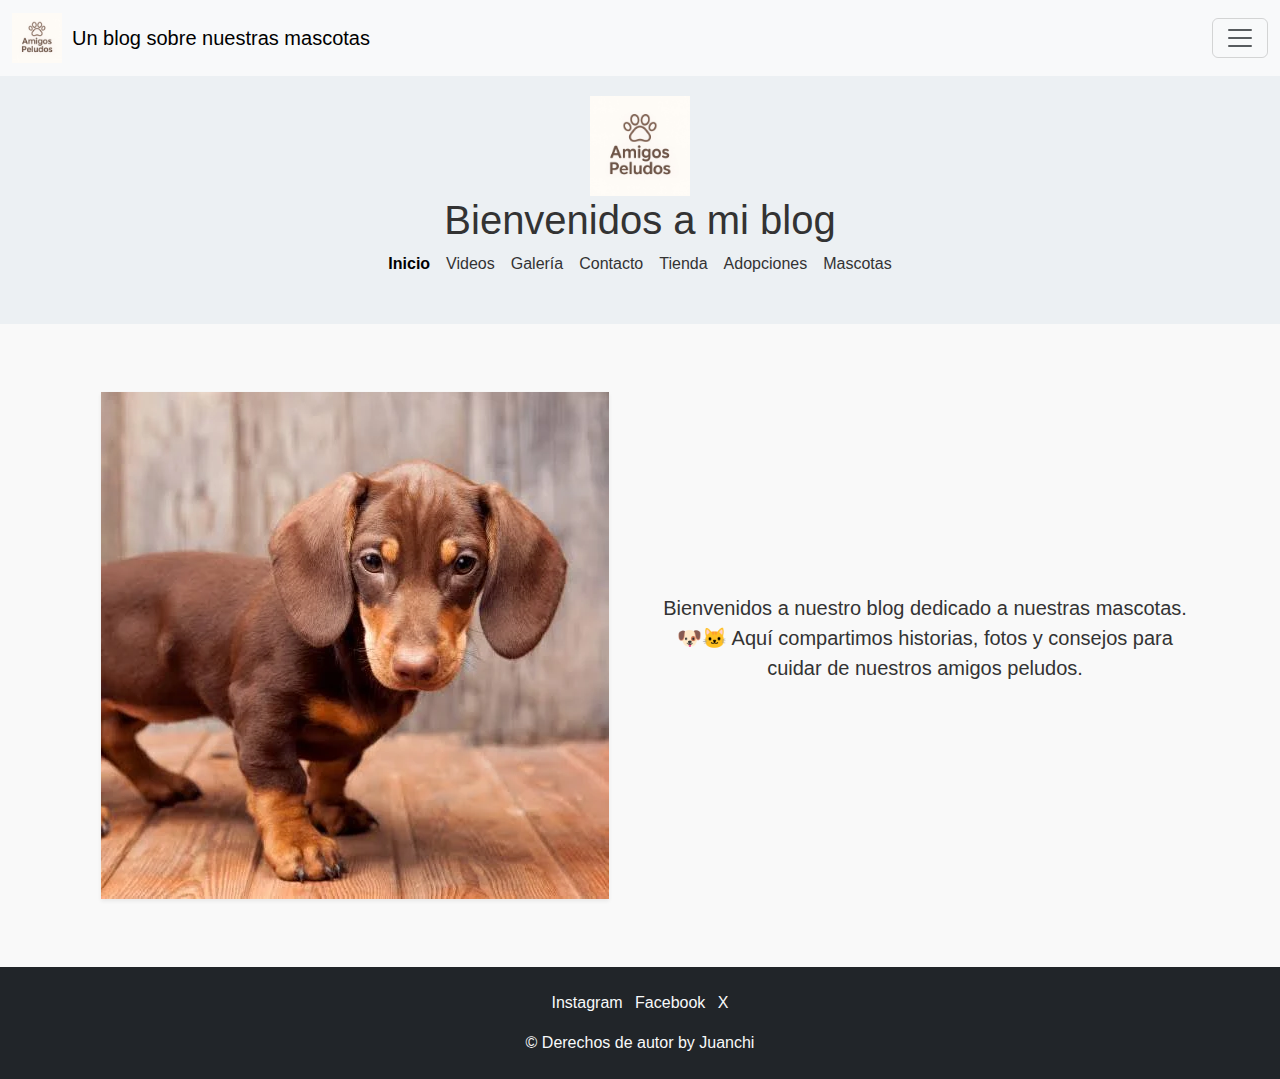
<file: index.html>
<!DOCTYPE html>
<html lang="es-ar">

<head>
    <meta charset="UTF-8">
    <meta name="viewport" content="width=device-width, initial-scale=1.0">
    <title>Inicio - Cursocoderhouse</title>
    <link href="https://cdn.jsdelivr.net/npm/bootstrap@5.3.3/dist/css/bootstrap.min.css" rel="stylesheet">
    <link rel="stylesheet" href="./styles/styles.css">

    
    <!-- SEO -->
<meta name="description"
    content="Blog de mascotas con historias, fotos y consejos para cuidar y disfrutar de tus amigos peludos.">
<meta name="author" content="Juan Cruz Arbonies">
<meta name="owner" content="Juanchi">

<!-- Open Graph -->
<meta property="og:title" content="Inicio - Cursocoderhouse">
<meta property="og:description"
    content="Blog de mascotas con historias, fotos y consejos para cuidar y disfrutar de tus amigos peludos.">
<meta property="og:image"
    content="https://raw.githubusercontent.com/juancruzarbonies/coderhouse-comision-85040/refs/heads/main/multimedia/logo.jpg">
<meta property="og:url" content="https://juancruzarbonies.github.io/coderhouse-comision-85040/">
<meta property="og:type" content="website">
<meta property="og:site_name" content="Cursocoderhouse">
<meta property="og:locale" content="es_ar">
</head>

<body>
    <nav class="navbar bg-body-tertiary fixed-top">
        <div class="container-fluid">
            <a class="navbar-brand d-flex align-items-center" href="index.html">
                <img src="multimedia/logo.jpg" alt="logo" style="width:50px; height:auto; margin-right:10px;">
                Un blog sobre nuestras mascotas
            </a>
            <button class="navbar-toggler" type="button" data-bs-toggle="offcanvas" data-bs-target="#offcanvasNavbar"
                aria-controls="offcanvasNavbar" aria-label="Toggle navigation">
                <span class="navbar-toggler-icon"></span>
            </button>
            <div class="offcanvas offcanvas-end" tabindex="-1" id="offcanvasNavbar"
                aria-labelledby="offcanvasNavbarLabel">
                <div class="offcanvas-header">
                    <h5 class="offcanvas-title" id="offcanvasNavbarLabel">Menú</h5>
                    <button type="button" class="btn-close" data-bs-dismiss="offcanvas" aria-label="Cerrar"></button>
                </div>
                <div class="offcanvas-body">
                    <ul class="navbar-nav justify-content-end flex-grow-1 pe-3">
                        <li class="nav-item"><a class="nav-link active" href="index.html">Inicio</a></li>
                        <li class="nav-item"><a class="nav-link" href="pages/videos.html">Vídeos</a></li>
                        <li class="nav-item dropdown">
                            <a class="nav-link dropdown-toggle" href="#" role="button" data-bs-toggle="dropdown"
                                aria-expanded="false">Galería</a>
                            <ul class="dropdown-menu">
                                <li><a class="dropdown-item" href="pages/mascotas.html">Mascotas</a></li>
                                <li><a class="dropdown-item" href="pages/tienda.html">Tienda</a></li>
                                <li>
                                    <hr class="dropdown-divider">
                                </li>
                                <li><a class="dropdown-item" href="pages/adopciones.html">Adopciones</a></li>
                            </ul>
                        </li>
                        <li class="nav-item"><a class="nav-link" href="pages/contacto.html">Contacto</a></li>
                    </ul>
                </div>
            </div>
        </div>
    </nav>

    <header class="text-center py-5 mt-5">
        <a href="index.html">
            <img src="multimedia/logo.jpg" alt="logo del blog de mascotas" class="logo">
        </a>
        <h1>Bienvenidos a mi blog</h1>
        <nav class="header-nav">
            <ul class="d-flex justify-content-center flex-wrap list-unstyled gap-3 mt-2">
                <li class="nav-item"><a class="nav-link active" href="./index.html">Inicio</a></li>
                <li class="nav-item"><a class="nav-link" href="./pages/videos.html">Videos</a></li>
                <li class="nav-item"><a class="nav-link" href="./pages/galeria.html">Galería</a></li>
                <li class="nav-item"><a class="nav-link" href="./pages/contacto.html">Contacto</a></li>
                <li class="nav-item"><a class="nav-link" href="./pages/tienda.html">Tienda</a></li>
                <li class="nav-item"><a class="nav-link" href="./pages/adopciones.html">Adopciones</a></li>
                <li class="nav-item"><a class="nav-link" href="./pages/mascotas.html">Mascotas</a></li>
            </ul>
        </nav>
    </header>

    <main class="container my-5">
        <div class="row align-items-center">

            <div class="col-12 col-md-6 mb-4 mb-md-0">
                <img src="./multimedia/salchi.webp" alt="Perrito salchi mini" class="img-fluid shadow-sm index-img">
            </div>

            <div class="col-12 col-md-6">
                <div class="text-box">
                    <p class="fs-5">
                        Bienvenidos a nuestro blog dedicado a nuestras mascotas. 🐶🐱
                        Aquí compartimos historias, fotos y consejos para cuidar de nuestros amigos peludos.
                    </p>
                </div>
            </div>

        </div>
    </main>

    <footer class="text-center py-4 bg-dark text-light">
        <ul class="list-inline mb-3">
            <li class="list-inline-item"><a href="https://www.instagram.com/" target="_blank"
                    class="text-light">Instagram</a></li>
            <li class="list-inline-item"><a href="https://www.facebook.com/" target="_blank"
                    class="text-light">Facebook</a></li>
            <li class="list-inline-item"><a href="https://www.x.com/" target="_blank" class="text-light">X</a></li>
        </ul>
        <p class="mb-0">© Derechos de autor by Juanchi</p>
    </footer>

    <script src="https://cdn.jsdelivr.net/npm/bootstrap@5.3.8/dist/js/bootstrap.bundle.min.js"></script>
</body>

</html>
</file>
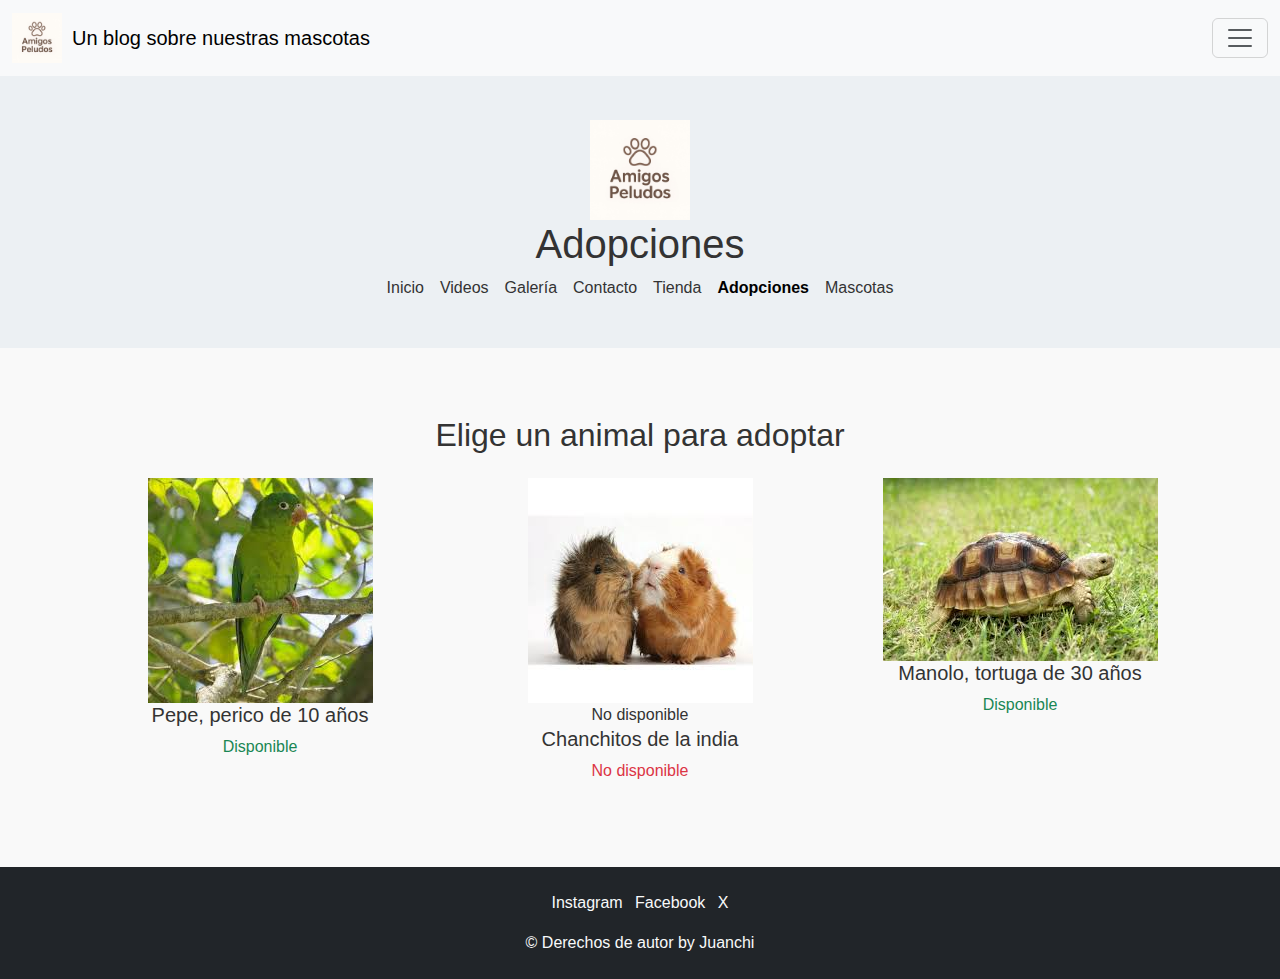
<file: pages/adopciones.html>
!DOCTYPE html>
<html lang="es-ar">

<head>
    <meta charset="UTF-8">
    <meta name="viewport" content="width=device-width, initial-scale=1.0">
    <title>Adopciones - Cursocoderhouse</title>
    <link href="https://cdn.jsdelivr.net/npm/bootstrap@5.3.3/dist/css/bootstrap.min.css" rel="stylesheet">
    <link rel="stylesheet" href="../styles/styles.css">

    <!-- SEO -->
    <meta name="description"
        content="Descubrí a nuestros adorables animales en adopción: Pepe el perico y Manolo la tortuga. Dales un hogar lleno de amor y cuidado. ¡Adoptá hoy!">
    <meta name="keywords"
        content="adopción de animales, perico en adopción, tortuga en adopción, Pepe el perico, Manolo la tortuga, animales para adoptar">
    <meta name="author" content="Juan Cruz Arbonies">
    <meta name="owner" content="Juanchi">

    <!-- Open Graph -->
    <meta property="og:title" content="Adopciones - Cursocoderhouse">
    <meta property="og:image"
        content="https://raw.githubusercontent.com/juancruzarbonies/coderhouse-comision-85040/refs/heads/main/multimedia/logo.jpg">
    <meta property="og:url"
        content="https://juancruzarbonies.github.io/coderhouse-comision-85040/pages/adopciones.html">
    <meta property="og:type" content="website">
    <meta property="og:description"
        content="Descubrí a nuestros adorables animales en adopción: Pepe el perico y Manolo la tortuga. Dales un hogar lleno de amor y cuidado. ¡Adoptá hoy!">
</head>

<body>
    <nav class="navbar bg-body-tertiary fixed-top">
        <div class="container-fluid">
            <a class="navbar-brand d-flex align-items-center" href="../index.html">
                <img src="../multimedia/logo.jpg" alt="logo del blog de mascotas"
                    style="width:50px; height:auto; margin-right:10px;">
                Un blog sobre nuestras mascotas
            </a>

            <button class="navbar-toggler" type="button" data-bs-toggle="offcanvas" data-bs-target="#offcanvasNavbar"
                aria-controls="offcanvasNavbar" aria-label="Toggle navigation">
                <span class="navbar-toggler-icon"></span>
            </button>

            <div class="offcanvas offcanvas-end" tabindex="-1" id="offcanvasNavbar">
                <div class="offcanvas-header">
                    <h5 class="offcanvas-title">Menú</h5>
                    <button type="button" class="btn-close" data-bs-dismiss="offcanvas" aria-label="Cerrar"></button>
                </div>

                <div class="offcanvas-body">
                    <ul class="navbar-nav justify-content-end flex-grow-1 pe-3">
                        <li class="nav-item"><a class="nav-link" href="../index.html">Inicio</a></li>
                        <li class="nav-item"><a class="nav-link" href="./videos.html">Vídeos</a></li>
                        <li class="nav-item"><a class="nav-link" href="./galeria.html">Galería</a></li>
                        <li class="nav-item"><a class="nav-link" href="./mascotas.html">Mascotas</a></li>
                        <li class="nav-item"><a class="nav-link" href="./contacto.html">Contacto</a></li>
                        <li class="nav-item"><a class="nav-link" href="./tienda.html">Tienda</a></li>
                        <li class="nav-item"><a class="nav-link active" href="./adopciones.html">Adopciones</a></li>
                    </ul>
                </div>
            </div>
        </div>
    </nav>

    <header class="text-center py-5 mt-5">
        <a href="../index.html">
            <img src="../multimedia/logo.jpg" alt="logo del blog de mascotas" style="width:100px; height:auto;">
        </a>
        <h1>Adopciones</h1>
        <nav class="header-nav">
            <nav>
                <ul class="d-flex justify-content-center flex-wrap list-unstyled gap-3 mt-2">
                    <li class="nav-item"><a class="nav-link" href="../index.html">Inicio</a></li>
                    <li class="nav-item"><a class="nav-link" href="./videos.html">Videos</a></li>
                    <li class="nav-item"><a class="nav-link" href="./galeria.html">Galería</a></li>
                    <li class="nav-item"><a class="nav-link" href="./contacto.html">Contacto</a></li>
                    <li class="nav-item"><a class="nav-link" href="./tienda.html">Tienda</a></li>
                    <li class="nav-item"><a class="nav-link active" href="./adopciones.html">Adopciones</a></li>
                    <li class="nav-item"><a class="nav-link" href="./mascotas.html">Mascotas</a></li>
                </ul>
            </nav>
    </header>

    <main class="container my-5 adopciones-page">
        <h2 class="text-center mb-4">Elige un animal para adoptar</h2>

        <div class="row">

            <div class="col-12 col-md-4">
                <input type="radio" id="perico1" name="animal" hidden>
                <label for="perico1" class="animal-card">
                    <img src="../multimedia/perico.jpg" alt="perico">
                    <h5>Pepe, perico de 10 años</h5>
                    <p class="text-success">Disponible</p>
                </label>
            </div>

            <div class="col-12 col-md-4">
                <input type="radio" id="chanchito1" name="animal" hidden disabled>
                <label for="chanchito1" class="animal-card no-disponible">
                    <img src="../multimedia/chanchitos.jpg" alt="chanchitos">
                    <div class="overlay">
                        <span>No disponible</span>
                    </div>
                    <h5>Chanchitos de la india</h5>
                    <p class="text-danger">No disponible</p>
                </label>
            </div>

            <div class="col-12 col-md-4">
                <input type="radio" id="tortuga1" name="animal" hidden>
                <label for="tortuga1" class="animal-card">
                    <img src="../multimedia/tortuga.jpg" alt="tortuga">
                    <h5>Manolo, tortuga de 30 años</h5>
                    <p class="text-success">Disponible</p>
                </label>
            </div>

        </div>
    </main>

    <footer class="text-center py-4 bg-dark text-light">
        <ul class="list-inline mb-3">
            <li class="list-inline-item"><a href="https://www.instagram.com/" target="_blank"
                    class="text-light">Instagram</a></li>
            <li class="list-inline-item"><a href="https://www.facebook.com/" target="_blank"
                    class="text-light">Facebook</a></li>
            <li class="list-inline-item"><a href="https://www.x.com/" target="_blank" class="text-light">X</a></li>
        </ul>
        <p class="mb-0">© Derechos de autor by Juanchi</p>
    </footer>

    <script src="https://cdn.jsdelivr.net/npm/bootstrap@5.3.8/dist/js/bootstrap.bundle.min.js"></script>
</body>

</html>
</file>
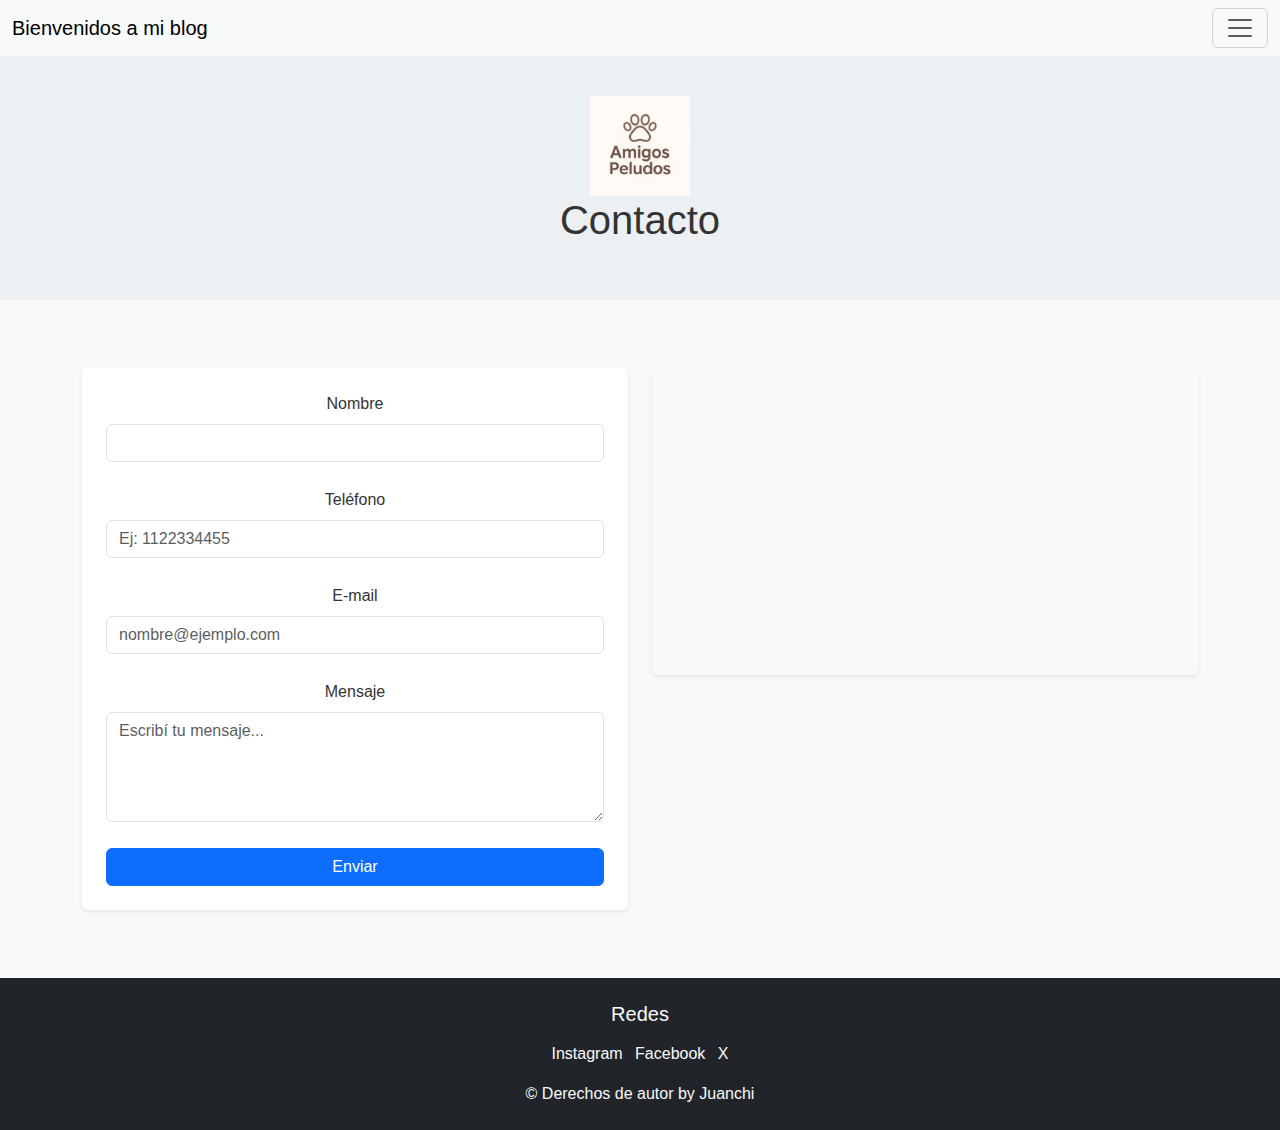
<file: pages/contacto.html>
<!DOCTYPE html>
<html lang="es-ar">

<head>
  <meta charset="UTF-8">
  <meta name="viewport" content="width=device-width, initial-scale=1.0">
  <title>Contacto - Cursocoderhouse</title>
  <link href="https://cdn.jsdelivr.net/npm/bootstrap@5.3.3/dist/css/bootstrap.min.css" rel="stylesheet">
  <link rel="stylesheet" href="../styles/styles.css">
</head>

<body>
  <nav class="navbar bg-body-tertiary fixed-top">
    <div class="container-fluid">
      <a class="navbar-brand" href="../index.html">Bienvenidos a mi blog</a>
      <button class="navbar-toggler" type="button" data-bs-toggle="offcanvas" data-bs-target="#offcanvasNavbar"
        aria-controls="offcanvasNavbar" aria-label="toggle navigation">
        <span class="navbar-toggler-icon"></span>
      </button>

      <div class="offcanvas offcanvas-end" tabindex="-1" id="offcanvasNavbar" aria-labelledby="offcanvasNavbarLabel">
        <div class="offcanvas-header">
          <h5 class="offcanvas-title" id="offcanvasNavbarLabel">Menú</h5>
          <button type="button" class="btn-close" data-bs-dismiss="offcanvas" aria-label="Close"></button>
        </div>

        <div class="offcanvas-body">
          <ul class="navbar-nav justify-content-end flex-grow-1 pe-3">
            <li class="nav-item"><a class="nav-link" href="../index.html">Inicio</a></li>
            <li class="nav-item"><a class="nav-link" href="./videos.html">Vídeos</a></li>
            <li class="nav-item dropdown">
              <a class="nav-link dropdown-toggle" href="#" role="button" data-bs-toggle="dropdown"
                aria-expanded="false">Galería</a>
              <ul class="dropdown-menu">
                <li><a class="dropdown-item" href="./mascotas.html">Mascotas</a></li>
                <li><a class="dropdown-item" href="./tienda.html">Tienda</a></li>
                <li>
                  <hr class="dropdown-divider">
                </li>
                <li><a class="dropdown-item" href="./adopciones.html">Adopciones</a></li>
              </ul>
            </li>
            <li class="nav-item"><a class="nav-link active" href="./contacto.html">Contacto</a></li>
          </ul>

          <form class="d-flex mt-3" role="search">
            <input class="form-control me-2" type="search" placeholder="buscar..." aria-label="buscar" />
            <button class="btn btn-outline-success" type="submit">Buscar</button>
          </form>
        </div>
      </div>
    </div>
  </nav>
  <header class="text-center py-5 mt-5">
    <a href="../index.html">
      <img src="../multimedia/logo.jpg" alt="logo del blog" style="width:100px; height:auto;">
    </a>
    <h1>Contacto</h1>
  </header>
  <main class="container my-5">
    <div class="row g-4">
      <div class="col-12 col-md-6">
        <div class="p-4 bg-white rounded shadow-sm">
          <form>
            <div class="mb-3">
              <label for="nombre" class="form-label">Nombre</label>
              <input type="text" id="nombre" class="form-control" required>
            </div>
            <div class="mb-3">
              <label for="telefono" class="form-label">Teléfono</label>
              <input type="tel" id="telefono" class="form-control" pattern="[0-9]{8,}" placeholder="Ej: 1122334455"
                required>
            </div>
            <div class="mb-3">
              <label for="email" class="form-label">E-mail</label>
              <input type="email" id="email" class="form-control" placeholder="nombre@ejemplo.com" required>
            </div>
            <div class="mb-3">
              <label for="mensaje" class="form-label">Mensaje</label>
              <textarea id="mensaje" class="form-control" rows="4" placeholder="Escribí tu mensaje..."
                required></textarea>
            </div>
            <button type="submit" class="btn btn-primary w-100">Enviar</button>
          </form>
        </div>
      </div>
      <div class="col-12 col-md-6">
        <div class="ratio ratio-16x9 shadow-sm rounded">
          <iframe
            src="https://www.google.com/maps/embed?pb=!1m18!1m12!1m3!1d3283.9032485892976!2d-58.64471552423012!3d-34.6066079729532!2m3!1f0!2f0!3f0!3m2!1i1024!2i768!4f13.1!3m3!1m2!1s0x95bcb92c70261abd%3A0x1b508cf900f687f3!2sPoeta%20Risso%20995%2C%20B1688%20Hurlingham%2C%20Provincia%20de%20Buenos%20Aires!5e0!3m2!1sen!2sar!4v1762018596878!5m2!1sen!2sar"
            width="600" height="450" style="border:0;" allowfullscreen="" loading="lazy"
            referrerpolicy="no-referrer-when-downgrade"></iframe>
        </div>
      </div>

    </div>
  </main>
  <footer class="text-center py-4 bg-dark text-light">
    <h2 class="h5 mb-3">Redes</h2>
    <ul class="list-inline mb-3">
      <li class="list-inline-item"><a href="https://www.instagram.com/" target="_blank" class="text-light">Instagram</a>
      </li>
      <li class="list-inline-item"><a href="https://www.facebook.com/" target="_blank" class="text-light">Facebook</a>
      </li>
      <li class="list-inline-item"><a href="https://www.x.com/" target="_blank" class="text-light">X</a></li>
    </ul>
    <p class="mb-0">© Derechos de autor by Juanchi</p>
  </footer>

  <script src="https://cdn.jsdelivr.net/npm/bootstrap@5.3.8/dist/js/bootstrap.bundle.min.js"
    integrity="sha384-FKyoEForCGlyvwx9Hj09JcYn3nv7wiPVlz7YYwJrWVcXK/BmnVDxM+D2scQbITxI"
    crossorigin="anonymous"></script>
</body>

</html>
</file>
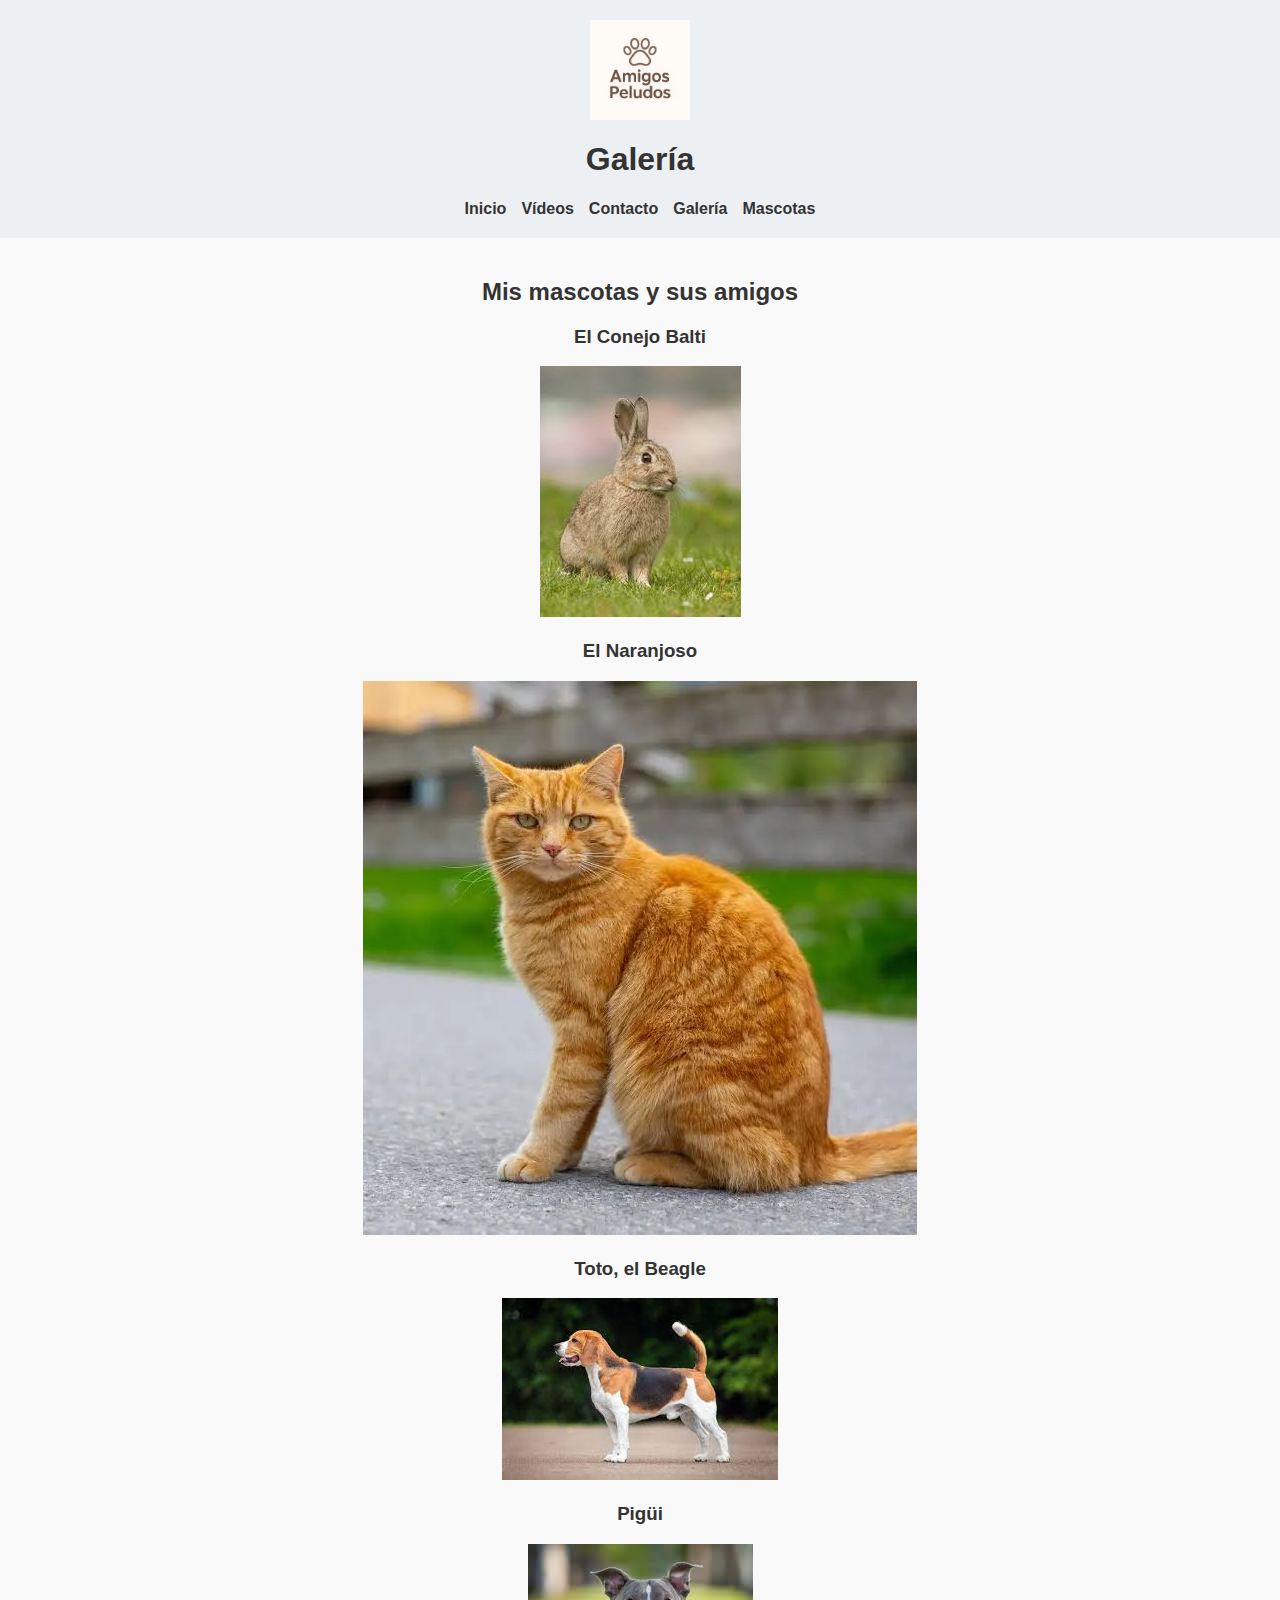
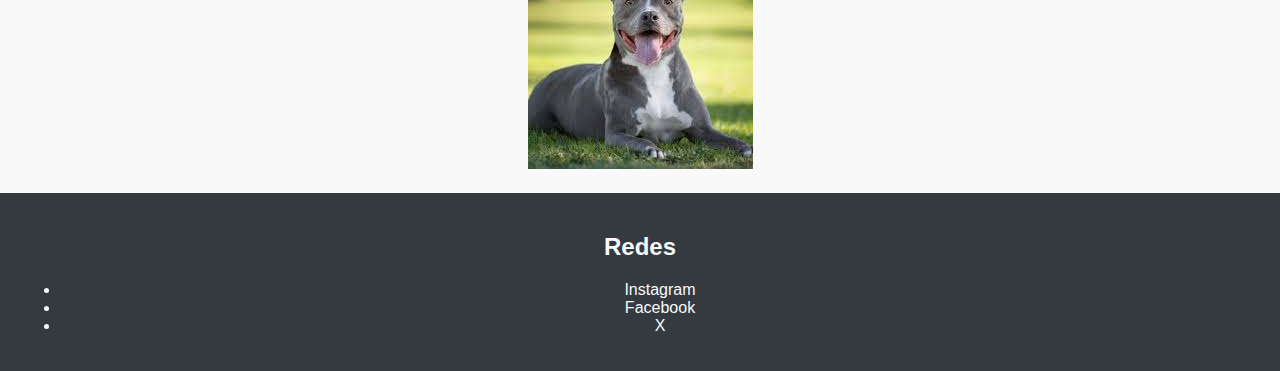
<file: pages/galeria.html>
<!DOCTYPE html>
<html lang="es-ar">

<head>
  <meta charset="UTF-8">
  <meta name="viewport" content="width=device-width, initial-scale=1.0">
  <link rel="stylesheet" href="../styles/styles.css">
  <title>cursocoderhouse - galeria</title>
</head>

<body>
  <header>
    <a href="../index.html">
      <img src="../multimedia/logo.jpg" alt="logo del blog">
    </a>
    <h1>Galería</h1>
    <nav>
      <ul>
        <li><a href="../index.html">Inicio</a></li>
        <li><a href="./Videos.html">Vídeos</a></li>
        <li><a href="./contacto.html">Contacto</a></li>
        <li><a href="./galeria.html">Galería</a></li>
        <li><a href="./Mascotas.html">Mascotas</a></li>
      </ul>
    </nav>
  </header>

  <main>
    <h2>Mis mascotas y sus amigos</h2>

    <div class="galeria-grid">
      <section>
        <h3>El Conejo Balti</h3>
        <img src="../multimedia/conejito.jpg" alt="el conejo balti">
      </section>

      <section>
        <h3>El Naranjoso</h3>
        <img src="../multimedia/images.webp" alt="el naranjoso">
      </section>

      <section>
        <h3>Toto, el Beagle</h3>
        <img src="../multimedia/toto.jpg" alt="toto, el Beagle">
      </section>

      <section>
        <h3>Pigüi</h3>
        <img src="../multimedia/pigui.jpg" alt="pigüi el pitbull">
      </section>
    </div>
  </main>

  <footer>
    <h2>Redes</h2>
    <ul>
      <li><a href="https://www.instagram.com/" target="_blank">Instagram</a></li>
      <li><a href="https://www.facebook.com/" target="_blank">Facebook</a></li>
      <li><a href="https://www.X.com/" target="_blank">X</a></li>
    </ul>
  </footer>
</body>

</html>
</file>
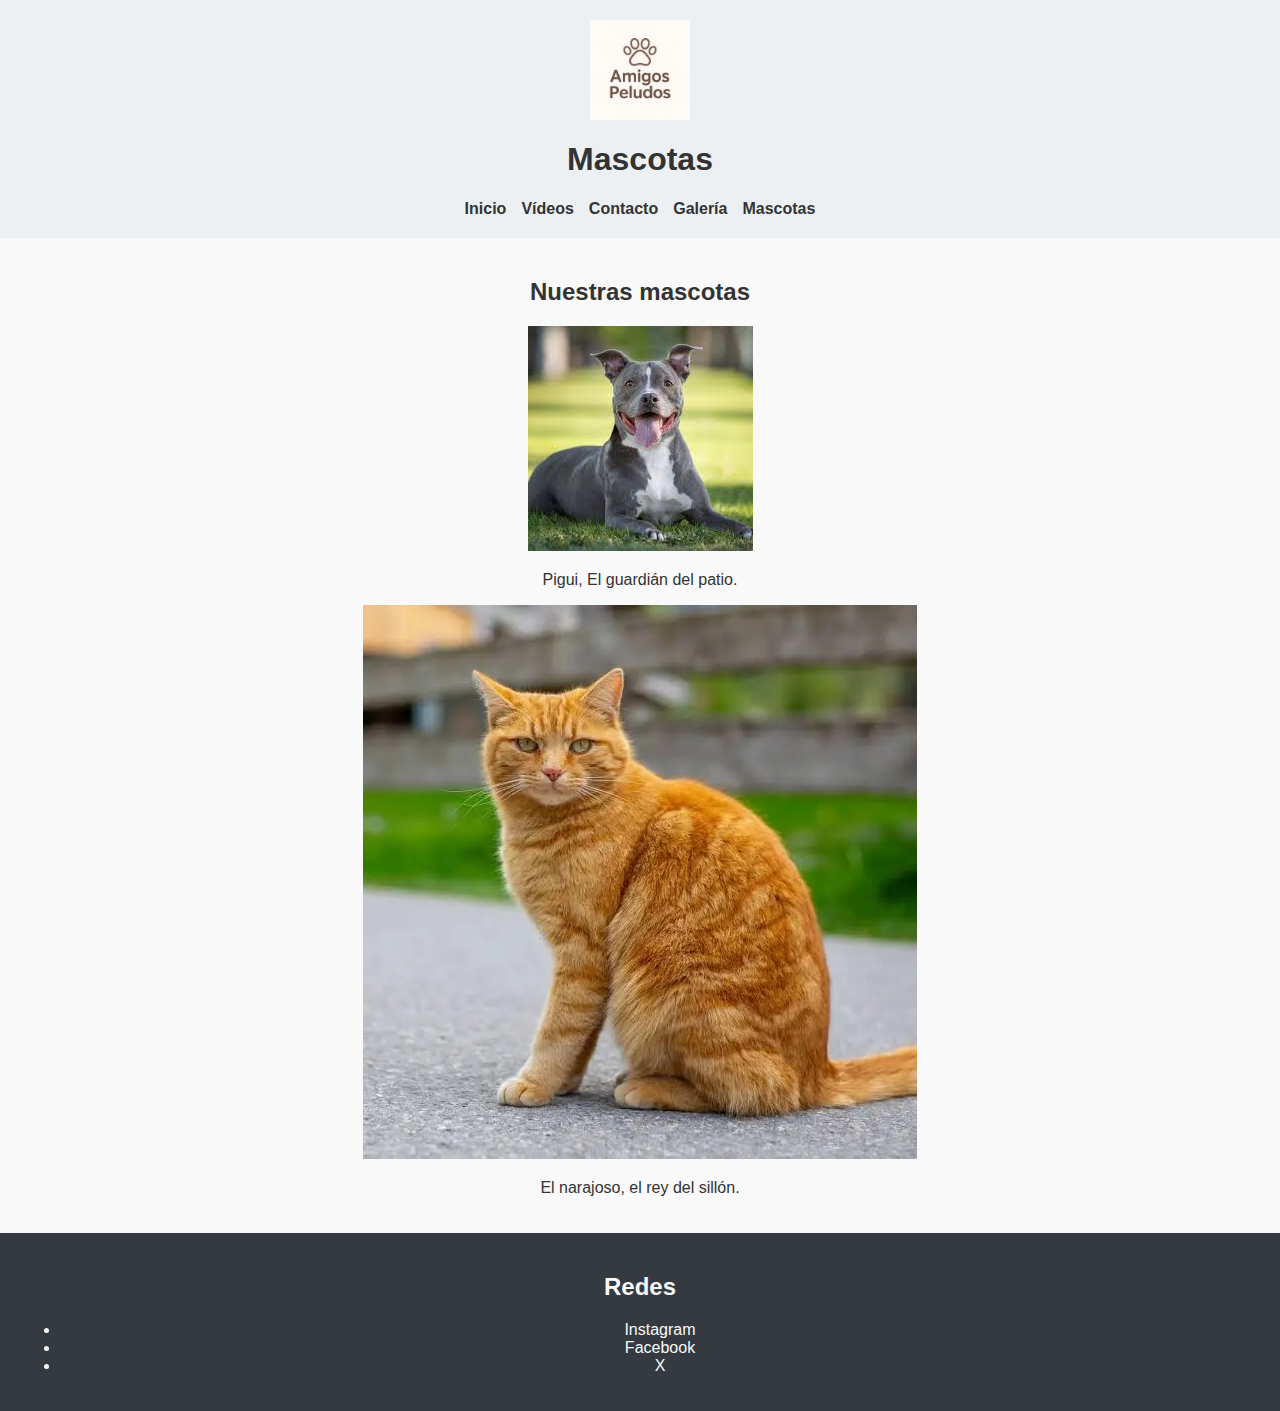
<file: pages/Mascotas.html>
<!DOCTYPE html>
<html lang="es-ar">

<head>
  <meta charset="UTF-8">
  <meta name="viewport" content="width=device-width, initial-scale=1.0">
  <link rel="stylesheet" href="../styles/styles.css">
  <title>cursocoderhouse - Mascotas</title>
</head>

<body>
  <header>
    <a href="../index.html">
      <img src="../multimedia/logo.jpg" alt="logo del blog">
    </a>
    <h1>Mascotas</h1>
    <nav>
      <ul>
        <li><a href="../index.html">Inicio</a></li>
        <li><a href="./Videos.html">Vídeos</a></li>
        <li><a href="./contacto.html">Contacto</a></li>
        <li><a href="./galeria.html">Galería</a></li>
        <li><a href="./mascotas.html">Mascotas</a></li>
      </ul>
    </nav>
  </header>

  <main>
    <h2>Nuestras mascotas</h2>
    <section class="mascotas-grid">
      <div class="mascota">
        <img src="../multimedia/pigui.jpg" alt="pitbull">
        <p>Pigui, El guardián del patio.</p>
      </div>
      <div class="mascota">
        <img src="../multimedia/images.webp" alt="Gato curioso">
        <p>El narajoso, el rey del sillón.</p>
      </div>
      <!-- Más fichas en el futuro -->
    </section>
  </main>
  <footer>
    <h2>Redes</h2>
    <ul>
      <li><a href="https://www.instagram.com/" target="_blank">Instagram</a></li>
      <li><a href="https://www.facebook.com/" target="_blank">Facebook</a></li>
      <li><a href="https://www.x.com/" target="_blank">X</a></li>
    </ul>
  </footer>
</body>

</html>
</file>
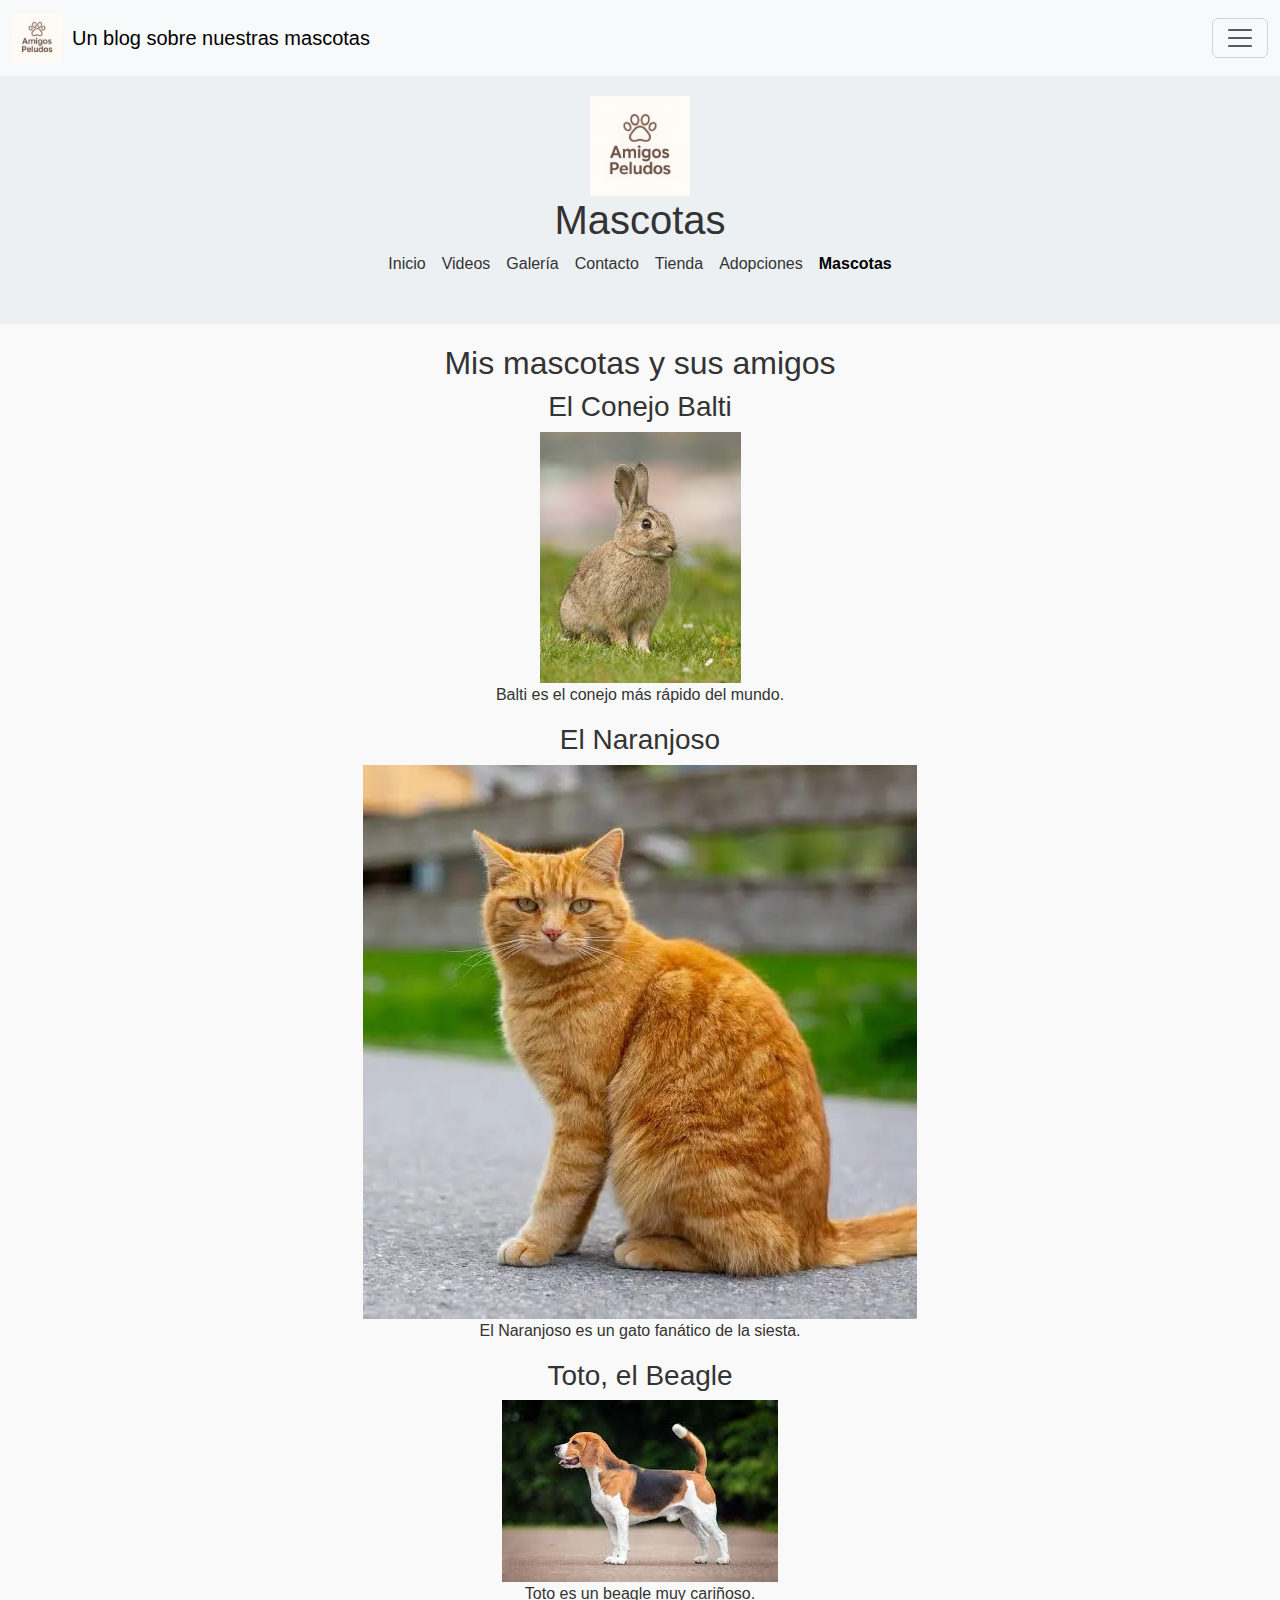
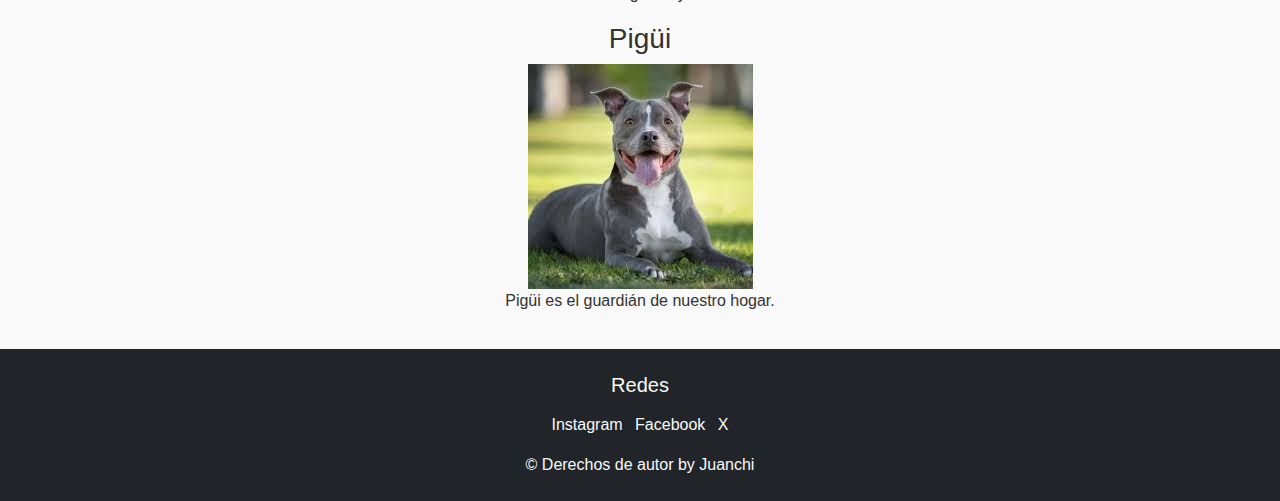
<file: pages/mascotas.html>
<!DOCTYPE html>
<html lang="es-ar">

<head>
  <meta charset="UTF-8">
  <meta name="viewport" content="width=device-width, initial-scale=1.0">
  <title>Mascotas - Cursocoderhouse</title>
  <link href="https://cdn.jsdelivr.net/npm/bootstrap@5.3.3/dist/css/bootstrap.min.css" rel="stylesheet">
  <link rel="stylesheet" href="../styles/styles.css">

  <!-- SEO -->
  <meta name="description"
    content="Descubrí a nuestras adorables mascotas: Balti el conejo, Pigui el perro y Naranjoso el gato. Conocé sus historias y travesuras en nuestro blog.">
  <meta name="keywords" content="mascotas, conejo, perro, gato, Balti, Pigui, Naranjoso, historias de mascotas">
  <meta name="author" content="Juan Cruz Arbonies">
  <meta name="owner" content="Juanchi">

  <!-- Open Graph -->
  <meta property="og:title" content="Mascotas - Cursocoderhouse">
  <meta property="og:image"
    content="https://raw.githubusercontent.com/juancruzarbonies/coderhouse-comision-85040/refs/heads/main/multimedia/logo.jpg">
  <meta property="og:url" content="https://juancruzarbonies.github.io/coderhouse-comision-85040/pages/mascotas.html">
  <meta property="og:type" content="website">
  <meta property="og:description"
    content="Descubrí a nuestras adorables mascotas: Balti el conejo, Pigui el perro y Naranjoso el gato. Conocé sus historias y travesuras en nuestro blog.">
</head>

<body>
  <nav class="navbar bg-body-tertiary fixed-top">
    <div class="container-fluid">
      <a class="navbar-brand d-flex align-items-center" href="../index.html">
        <img src="../multimedia/logo.jpg" alt="logo del blog de mascotas"
          style="width:50px; height:auto; margin-right:10px;">
        Un blog sobre nuestras mascotas
      </a>
      <button class="navbar-toggler" type="button" data-bs-toggle="offcanvas" data-bs-target="#offcanvasNavbar"
        aria-controls="offcanvasNavbar" aria-label="Toggle navigation">
        <span class="navbar-toggler-icon"></span>
      </button>

      <div class="offcanvas offcanvas-end" tabindex="-1" id="offcanvasNavbar" aria-labelledby="offcanvasNavbarLabel">
        <div class="offcanvas-header">
          <h5 class="offcanvas-title" id="offcanvasNavbarLabel">Menú</h5>
          <button type="button" class="btn-close" data-bs-dismiss="offcanvas" aria-label="Cerrar"></button>
        </div>
        <div class="offcanvas-body">
          <ul class="navbar-nav justify-content-end flex-grow-1 pe-3">
            <li class="nav-item"><a class="nav-link" href="../index.html">Inicio</a></li>
            <li class="nav-item"><a class="nav-link" href="./videos.html">Videos</a></li>
            <li class="nav-item"><a class="nav-link" href="./galeria.html">Galería</a></li>
            <li class="nav-item"><a class="nav-link active" href="./mascotas.html">Mascotas</a></li>
            <li class="nav-item"><a class="nav-link" href="./contacto.html">Contacto</a></li>
            <li class="nav-item"><a class="nav-link" href="./tienda.html">Tienda</a></li>
            <li class="nav-item"><a class="nav-link" href="./adopciones.html">Adopciones</a></li>
          </ul>
        </div>
      </div>
    </div>
  </nav>

  <header class="text-center py-5 mt-5">
    <a href="../index.html">
      <img src="../multimedia/logo.jpg" alt="logo del blog de mascota" style="width:100px; height:auto;">
    </a>
    <h1>Mascotas</h1>
    <nav class="header-nav">
      <nav>
        <ul class="d-flex justify-content-center flex-wrap list-unstyled gap-3 mt-2">
          <li class="nav-item"><a class="nav-link" href="../index.html">Inicio</a></li>
          <li class="nav-item"><a class="nav-link" href="./videos.html">Videos</a></li>
          <li class="nav-item"><a class="nav-link" href="./galeria.html">Galería</a></li>
          <li class="nav-item"><a class="nav-link" href="./contacto.html">Contacto</a></li>
          <li class="nav-item"><a class="nav-link" href="./tienda.html">Tienda</a></li>
          <li class="nav-item"><a class="nav-link" href="./adopciones.html">Adopciones</a></li>
          <li class="nav-item"><a class="nav-link active" href="./mascotas.html">Mascotas</a></li>
        </ul>
      </nav>
  </header>

  </header>

  <main class="galeria-page">
    <h2>Mis mascotas y sus amigos</h2>

    <div class="galeria-grid">

      <section class="galeria-item">
        <h3>El Conejo Balti</h3>
        <img src="../multimedia/conejito.jpg" alt="Balti">
        <p>Balti es el conejo más rápido del mundo.</p>
      </section>

      <section class="galeria-item">
        <h3>El Naranjoso</h3>
        <img src="../multimedia/images.webp" alt="El Naranjoso">
        <p>El Naranjoso es un gato fanático de la siesta.</p>
      </section>

      <section class="galeria-item">
        <h3>Toto, el Beagle</h3>
        <img src="../multimedia/toto.jpg" alt="Toto el Beagle">
        <p>Toto es un beagle muy cariñoso.</p>
      </section>

      <section class="galeria-item">
        <h3>Pigüi</h3>
        <img src="../multimedia/pigui.jpg" alt="Pigüi el guardían del hogar">
        <p>Pigüi es el guardián de nuestro hogar.</p>
      </section>

    </div>
  </main>
  <footer class="text-center py-4 bg-dark text-light">
    <h2 class="h5 mb-3">Redes</h2>
    <ul class="list-inline mb-3">
      <li class="list-inline-item"><a href="https://www.instagram.com/" target="_blank" class="text-light">Instagram</a>
      </li>
      <li class="list-inline-item"><a href="https://www.facebook.com/" target="_blank" class="text-light">Facebook</a>
      </li>
      <li class="list-inline-item"><a href="https://www.x.com/" target="_blank" class="text-light">X</a></li>
    </ul>
    <p class="mb-0">© Derechos de autor by Juanchi</p>
  </footer>

  <script src="https://cdn.jsdelivr.net/npm/bootstrap@5.3.8/dist/js/bootstrap.bundle.min.js"></script>
</body>

</html>
</file>
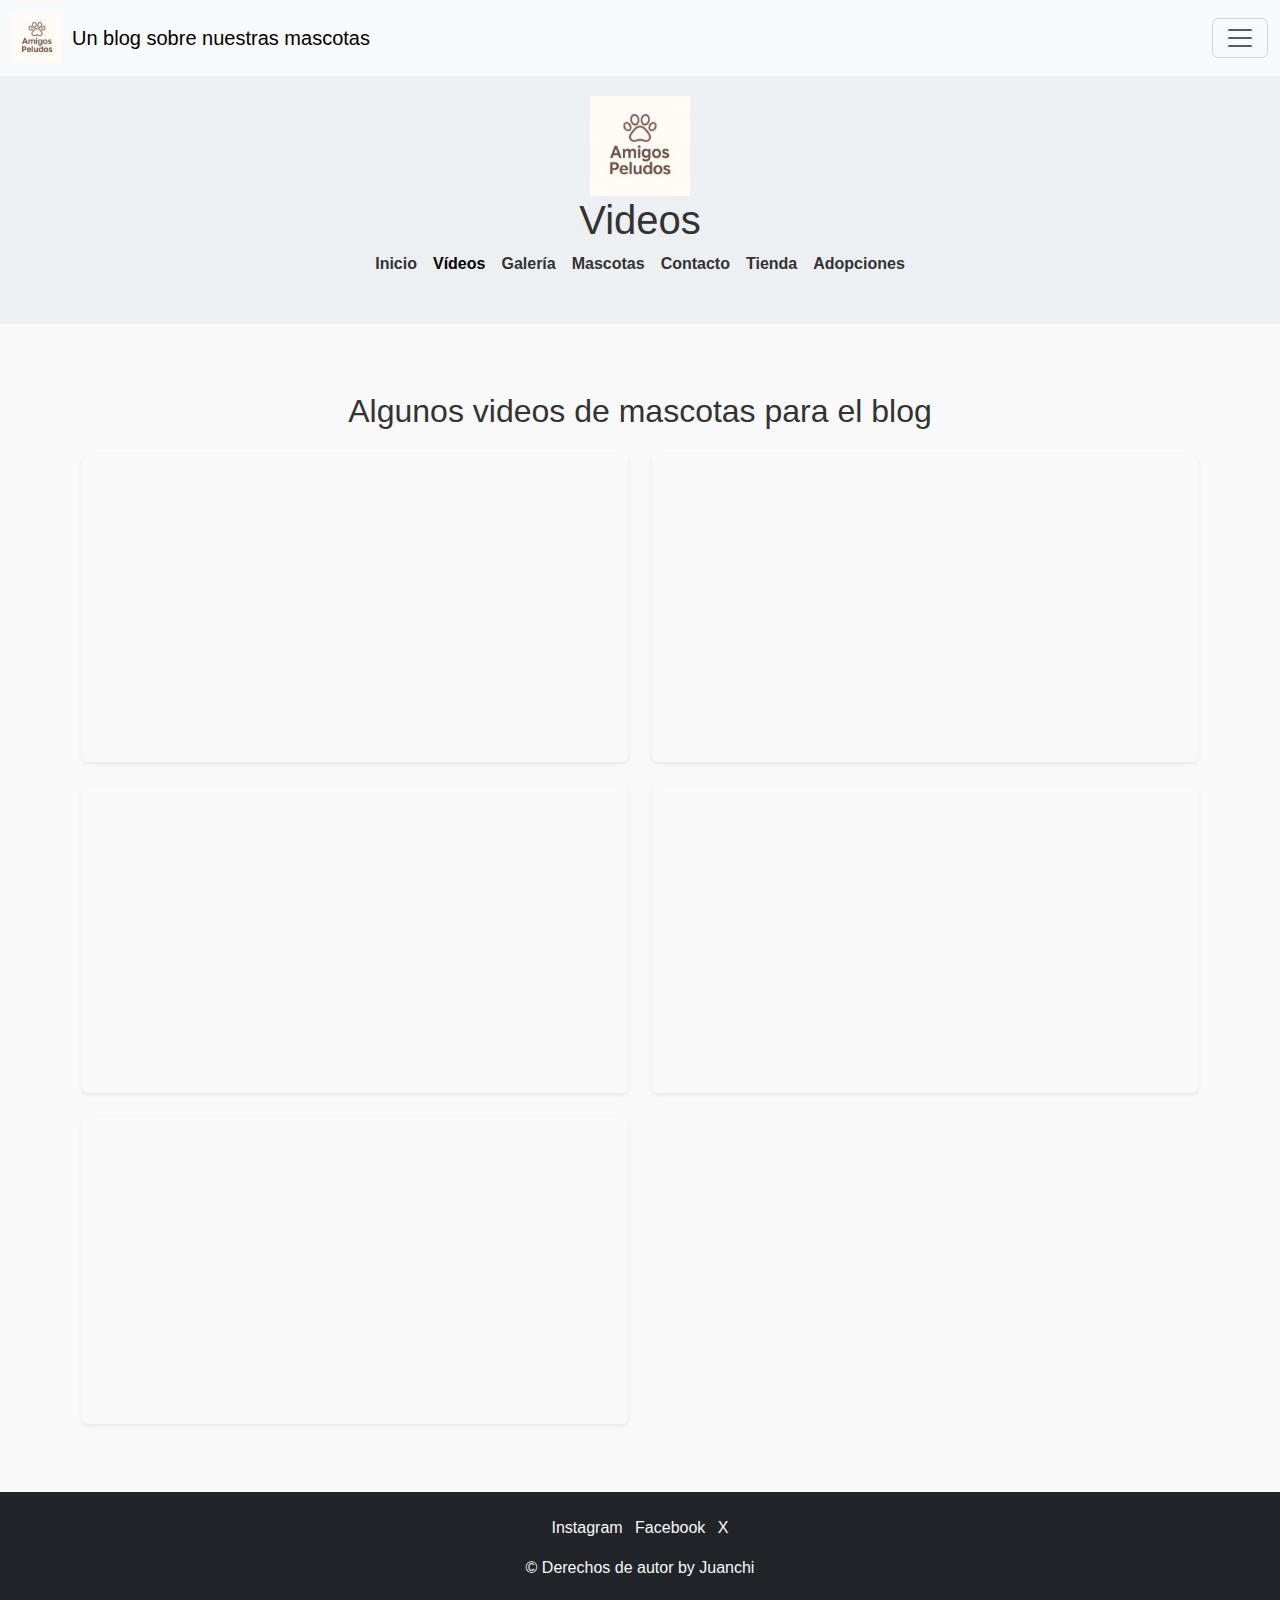
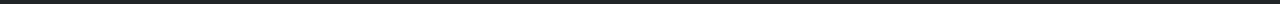
<file: pages/temp.html>
<!DOCTYPE html>
<html lang="es-ar">

<head>
  <meta charset="UTF-8">
  <meta name="viewport" content="width=device-width, initial-scale=1.0">
  <title>Vídeos - Cursocoderhouse</title>
  <link href="https://cdn.jsdelivr.net/npm/bootstrap@5.3.3/dist/css/bootstrap.min.css" rel="stylesheet">
  <link rel="stylesheet" href="../styles/styles.css">
</head>

<body>
  <nav class="navbar bg-body-tertiary fixed-top">
    <div class="container-fluid">
      <a class="navbar-brand d-flex align-items-center" href="../index.html">
        <img src="../multimedia/logo.jpg" alt="logo del blog" style="width:50px; height:auto; margin-right:10px;">
        Un blog sobre nuestras mascotas
      </a>
      <button class="navbar-toggler" type="button" data-bs-toggle="offcanvas" data-bs-target="#offcanvasNavbar"
        aria-controls="offcanvasNavbar" aria-label="Toggle navigation">
        <span class="navbar-toggler-icon"></span>
      </button>
      <div class="offcanvas offcanvas-end" tabindex="-1" id="offcanvasNavbar" aria-labelledby="offcanvasNavbarLabel">
        <div class="offcanvas-header">
          <h5 class="offcanvas-title" id="offcanvasNavbarLabel">Menú</h5>
          <button type="button" class="btn-close" data-bs-dismiss="offcanvas" aria-label="Cerrar"></button>
        </div>
        <div class="offcanvas-body">
          <ul class="navbar-nav justify-content-end flex-grow-1 pe-3">
            <li class="nav-item"><a class="nav-link" href="../index.html">Inicio</a></li>
            <li class="nav-item"><a class="nav-link active" href="./videos.html">Vídeos</a></li>
            <li class="nav-item dropdown">
              <a class="nav-link dropdown-toggle" href="#" role="button" data-bs-toggle="dropdown"
                aria-expanded="false">Galería</a>
              <ul class="dropdown-menu">
                <li><a class="dropdown-item" href="./mascotas.html">Mascotas</a></li>
                <li><a class="dropdown-item" href="./tienda.html">Tienda</a></li>
                <li>
                  <hr class="dropdown-divider">
                </li>
                <li><a class="dropdown-item" href="./adopciones.html">Adopciones</a></li>
              </ul>
            </li>
            <li class="nav-item"><a class="nav-link" href="./contacto.html">Contacto</a></li>
          </ul>
        </div>
      </div>
    </div>
  </nav>

  <header class="text-center py-5 mt-5">
    <a href="../index.html">
      <img src="../multimedia/logo.jpg" alt="logo del blog" style="width:100px; height:auto;">
    </a>
    <h1>Videos</h1>
    <nav>
      <ul class="d-flex justify-content-center flex-wrap list-unstyled gap-3 mt-2">
        <li><a href="../index.html">Inicio</a></li>
        <li><a class="active" href="./videos.html">Vídeos</a></li>
        <li><a href="./galeria.html">Galería</a></li>
        <li><a href="./mascotas.html">Mascotas</a></li>
        <li><a href="./contacto.html">Contacto</a></li>
        <li><a href="./tienda.html">Tienda</a></li>
        <li><a href="./adopciones.html">Adopciones</a></li>
      </ul>
    </nav>
  </header>

  <main class="container my-5">
    <h2 class="text-center mb-4">Algunos videos de mascotas para el blog</h2>
    <div class="row g-4">
      <div class="col-12 col-md-6">
        <div class="ratio ratio-16x9 shadow-sm rounded">
          <iframe src="https://www.youtube.com/embed/7DQ-3R9i7lE" title="video 1" frameborder="0"
            allow="accelerometer; autoplay; clipboard-write; encrypted-media; gyroscope; picture-in-picture; web-share"
            allowfullscreen></iframe>
        </div>
      </div>
      <div class="col-12 col-md-6">
        <div class="ratio ratio-16x9 shadow-sm rounded">
          <iframe src="https://www.youtube-nocookie.com/embed/4PWsUkcO1Ik" title="video 2" frameborder="0"
            allowfullscreen></iframe>
        </div>
      </div>
      <div class="col-12 col-md-6">
        <div class="ratio ratio-16x9 shadow-sm rounded">
          <iframe src="https://www.youtube.com/embed/A3jWYpp8b9c" title="video 3" frameborder="0"
            allow="accelerometer; autoplay; clipboard-write; encrypted-media; gyroscope; picture-in-picture; web-share"
            allowfullscreen></iframe>
        </div>
      </div>
      <div class="col-12 col-md-6">
        <div class="ratio ratio-16x9 shadow-sm rounded">
          <iframe src="https://www.youtube.com/embed/Fof3kSHIcuc" title="video 4" frameborder="0"
            allow="accelerometer; autoplay; clipboard-write; encrypted-media; gyroscope; picture-in-picture; web-share"
            allowfullscreen></iframe>
        </div>
      </div>
      <div class="col-12 col-md-6">
        <div class="ratio ratio-16x9 shadow-sm rounded">
          <iframe src="https://www.youtube.com/embed/g8fbiFbT0X8" title="video 5" frameborder="0"
            allow="accelerometer; autoplay; clipboard-write; encrypted-media; gyroscope; picture-in-picture; web-share"
            allowfullscreen></iframe>
        </div>
      </div>
    </div>
  </main>

  <footer class="text-center py-4 bg-dark text-light">
    <ul class="list-inline mb-3">
      <li class="list-inline-item"><a href="https://www.instagram.com/" target="_blank" class="text-light">Instagram</a>
      </li>
      <li class="list-inline-item"><a href="https://www.facebook.com/" target="_blank" class="text-light">Facebook</a>
      </li>
      <li class="list-inline-item"><a href="https://www.x.com/" target="_blank" class="text-light">X</a></li>
    </ul>
    <p class="mb-0">© Derechos de autor by Juanchi</p>
  </footer>

  <script src="https://cdn.jsdelivr.net/npm/bootstrap@5.3.8/dist/js/bootstrap.bundle.min.js"></script>
</body>

</html>
</file>
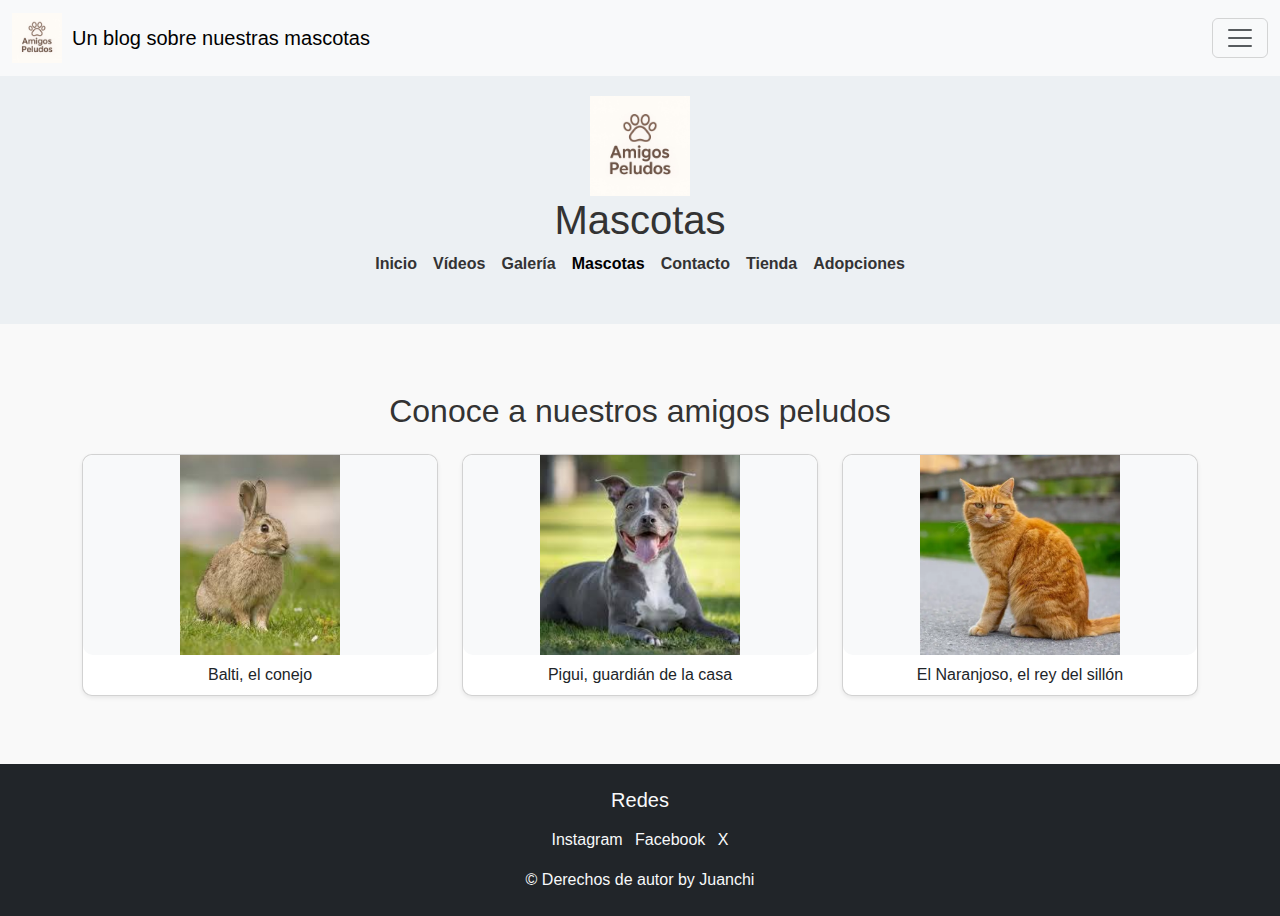
<file: pages/temp1.html>
<!DOCTYPE html>
<html lang="es-ar">

<head>
  <meta charset="UTF-8">
  <meta name="viewport" content="width=device-width, initial-scale=1.0">
  <title>Mascotas - Cursocoderhouse</title>
  <link href="https://cdn.jsdelivr.net/npm/bootstrap@5.3.3/dist/css/bootstrap.min.css" rel="stylesheet">
  <link rel="stylesheet" href="../styles/styles.css">
  <style>
    .card {
      transition: all 0.3s;
      overflow: hidden;
    }

    .card:hover {
      transform: scale(1.03);
      box-shadow: 0 6px 15px rgba(0, 0, 0, 0.15);
    }

    .card-img-top {
      width: 100%;
      height: 200px;
      object-fit: contain;
      background-color: #f8f9fa;
      display: flex;
      align-items: center;
      justify-content: center;
    }

    .card-body,
    .card p {
      text-align: center;
      margin: 0.5rem 0;
    }

    main h2 {
      margin-bottom: 30px;
      color: #333;
      text-align: center;
    }
  </style>
</head>

<body>
  <nav class="navbar bg-body-tertiary fixed-top">
    <div class="container-fluid">
      <a class="navbar-brand d-flex align-items-center" href="../index.html">
        <img src="../multimedia/logo.jpg" alt="logo del blog" style="width:50px; height:auto; margin-right:10px;">
        Un blog sobre nuestras mascotas
      </a>
      <button class="navbar-toggler" type="button" data-bs-toggle="offcanvas" data-bs-target="#offcanvasNavbar"
        aria-controls="offcanvasNavbar" aria-label="Toggle navigation">
        <span class="navbar-toggler-icon"></span>
      </button>
      <div class="offcanvas offcanvas-end" tabindex="-1" id="offcanvasNavbar" aria-labelledby="offcanvasNavbarLabel">
        <div class="offcanvas-header">
          <h5 class="offcanvas-title" id="offcanvasNavbarLabel">Menú</h5>
          <button type="button" class="btn-close" data-bs-dismiss="offcanvas" aria-label="Cerrar"></button>
        </div>
        <div class="offcanvas-body">
          <ul class="navbar-nav justify-content-end flex-grow-1 pe-3">
            <li class="nav-item"><a class="nav-link" href="../index.html">Inicio</a></li>
            <li class="nav-item"><a class="nav-link" href="./videos.html">Vídeos</a></li>
            <li class="nav-item"><a class="nav-link" href="./galeria.html">Galería</a></li>
            <li class="nav-item"><a class="nav-link active" href="./mascotas.html">Mascotas</a></li>
            <li class="nav-item"><a class="nav-link" href="./contacto.html">Contacto</a></li>
            <li class="nav-item"><a class="nav-link" href="./tienda.html">Tienda</a></li>
            <li class="nav-item"><a class="nav-link" href="./adopciones.html">Adopciones</a></li>
          </ul>
        </div>
      </div>
    </div>
  </nav>

  <header class="text-center py-5 mt-5">
    <a href="../index.html">
      <img src="../multimedia/logo.jpg" alt="logo del blog" style="width:100px; height:auto;">
    </a>
    <h1>Mascotas</h1>
    <nav>
      <ul class="d-flex justify-content-center flex-wrap list-unstyled gap-3 mt-2">
        <li><a href="../index.html">Inicio</a></li>
        <li><a href="./videos.html">Vídeos</a></li>
        <li><a href="./galeria.html">Galería</a></li>
        <li><a class="active" href="./mascotas.html">Mascotas</a></li>
        <li><a href="./contacto.html">Contacto</a></li>
        <li><a href="./tienda.html">Tienda</a></li>
        <li><a href="./adopciones.html">Adopciones</a></li>
      </ul>
    </nav>
  </header>

  <main class="container my-5">
    <h2 class="text-center mb-4">Conoce a nuestros amigos peludos</h2>
    <div class="row g-4">
      <div class="col-12 col-md-4">
        <div class="card shadow-sm">
          <img src="../multimedia/conejito.jpg" class="card-img-top" alt="el conejo Balti">
          <p>Balti, el conejo</p>
        </div>
      </div>
      <div class="col-12 col-md-4">
        <div class="card shadow-sm">
          <img src="../multimedia/pigui.jpg" class="card-img-top" alt="Pigui">
          <p>Pigui, guardián de la casa</p>
        </div>
      </div>
      <div class="col-12 col-md-4">
        <div class="card shadow-sm">
          <img src="../multimedia/images.webp" class="card-img-top" alt="el Naranjoso">
          <p>El Naranjoso, el rey del sillón</p>
        </div>
      </div>
    </div>
  </main>

  <footer class="text-center py-4 bg-dark text-light">
    <h2 class="h5 mb-3">Redes</h2>
    <ul class="list-inline mb-3">
      <li class="list-inline-item"><a href="https://www.instagram.com/" target="_blank" class="text-light">Instagram</a>
      </li>
      <li class="list-inline-item"><a href="https://www.facebook.com/" target="_blank" class="text-light">Facebook</a>
      </li>
      <li class="list-inline-item"><a href="https://www.x.com/" target="_blank" class="text-light">X</a></li>
    </ul>
    <p class="mb-0">© Derechos de autor by Juanchi</p>
  </footer>

  <script src="https://cdn.jsdelivr.net/npm/bootstrap@5.3.8/dist/js/bootstrap.bundle.min.js"></script>
</body>

</html>
</file>
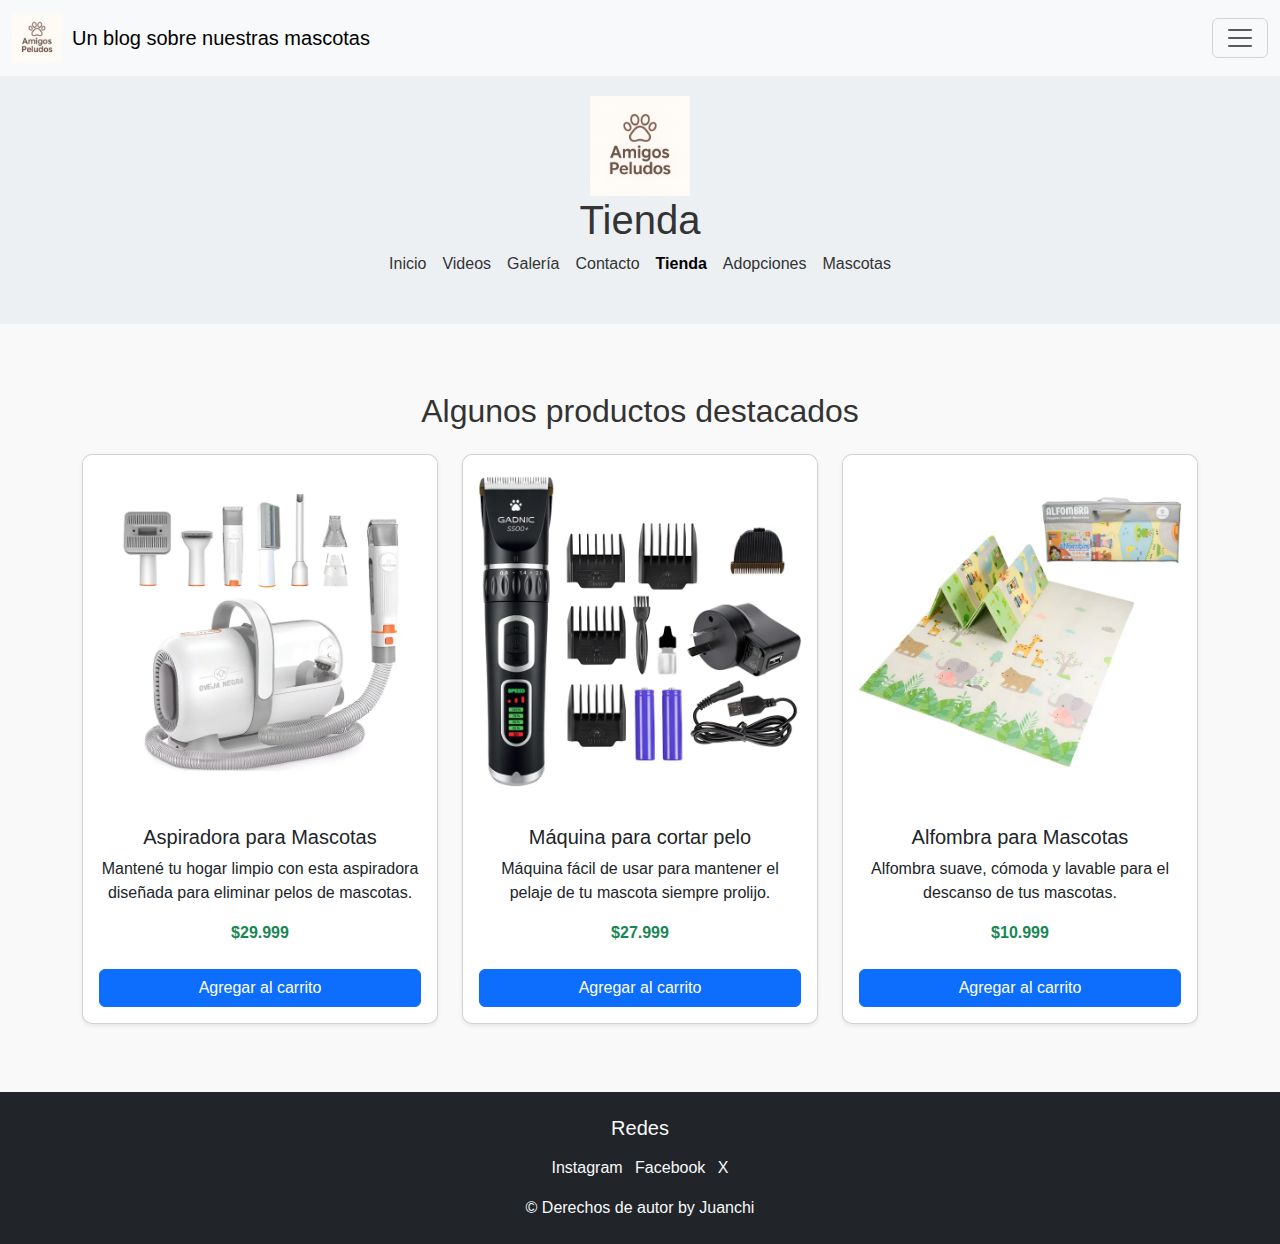
<file: pages/tienda.html>
<!DOCTYPE html>
<html lang="es-ar">

<head>
    <meta charset="UTF-8">
    <meta name="viewport" content="width=device-width, initial-scale=1.0">
    <title>Tienda - Cursocoderhouse</title>
    <link href="https://cdn.jsdelivr.net/npm/bootstrap@5.3.3/dist/css/bootstrap.min.css" rel="stylesheet">
    <link rel="stylesheet" href="../styles/styles.css">

    <!-- SEO -->
    <meta name="description"
        content="Explorá nuestra tienda de mascotas con productos esenciales: alimentos, juguetes, accesorios y más para el bienestar y diversión de tus amigos peludos.">
    <meta name="keywords"
        content="tienda de mascotas, productos para mascotas, alimentos para mascotas, juguetes para mascotas, accesorios para mascotas">
    <meta name="author" content="Juan Cruz Arbonies">
    <meta name="owner" content="Juanchi">

    <!-- Open Graph -->
    <meta property="og:title" content="Tienda - Cursocoderhouse">
    <meta property="og:image"
        content="https://raw.githubusercontent.com/juancruzarbonies/coderhouse-comision-85040/refs/heads/main/multimedia/logo.jpg">
    <meta property="og:url" content="https://juancruzarbonies.github.io/coderhouse-comision-85040/pages/tienda.html">
    <meta property="og:type" content="website">
    <meta property="og:description"
        content="Explorá nuestra tienda de mascotas con productos esenciales: alimentos, juguetes, accesorios y más para el bienestar y diversión de tus amigos peludos.">
</head>

<body>
    <nav class="navbar bg-body-tertiary fixed-top">
        <div class="container-fluid">
            <a class="navbar-brand d-flex align-items-center" href="../index.html">
                <img src="../multimedia/logo.jpg" alt="logo del blog de mascotas"
                    style="width:50px; height:auto; margin-right:10px;">
                Un blog sobre nuestras mascotas
            </a>
            <button class="navbar-toggler" type="button" data-bs-toggle="offcanvas" data-bs-target="#offcanvasNavbar"
                aria-controls="offcanvasNavbar" aria-label="Toggle navigation">
                <span class="navbar-toggler-icon"></span>
            </button>
            <div class="offcanvas offcanvas-end" tabindex="-1" id="offcanvasNavbar"
                aria-labelledby="offcanvasNavbarLabel">
                <div class="offcanvas-header">
                    <h5 class="offcanvas-title" id="offcanvasNavbarLabel">Menú</h5>
                    <button type="button" class="btn-close" data-bs-dismiss="offcanvas" aria-label="Cerrar"></button>
                </div>
                <div class="offcanvas-body">
                    <ul class="navbar-nav justify-content-end flex-grow-1 pe-3">
                        <li class="nav-item"><a class="nav-link" href="../index.html">Inicio</a></li>
                        <li class="nav-item"><a class="nav-link" href="./videos.html">Vídeos</a></li>
                        <li class="nav-item"><a class="nav-link" href="./galeria.html">Galería</a></li>
                        <li class="nav-item"><a class="nav-link" href="./mascotas.html">Mascotas</a></li>
                        <li class="nav-item"><a class="nav-link" href="./contacto.html">Contacto</a></li>
                        <li class="nav-item"><a class="nav-link active" href="./tienda.html">Tienda</a></li>
                        <li class="nav-item"><a class="nav-link" href="./adopciones.html">Adopciones</a></li>
                    </ul>
                </div>
            </div>
        </div>
    </nav>

    <header class="text-center py-5 mt-5">
        <a href="../index.html">
            <img src="../multimedia/logo.jpg" alt="logo del blog de mascotas" style="width:100px; height:auto;">
        </a>
        <h1>Tienda</h1>
        <nav>
            <ul class="d-flex justify-content-center flex-wrap list-unstyled gap-3 mt-2">
                <li class="nav-item"><a class="nav-link" href="../index.html">Inicio</a></li>
                <li class="nav-item"><a class="nav-link" href="./videos.html">Videos</a></li>
                <li class="nav-item"><a class="nav-link" href="./galeria.html">Galería</a></li>
                <li class="nav-item"><a class="nav-link" href="./contacto.html">Contacto</a></li>
                <li class="nav-item"><a class="nav-link active" href="./tienda.html">Tienda</a></li>
                <li class="nav-item"><a class="nav-link" href="./adopciones.html">Adopciones</a></li>
                <li class="nav-item"><a class="nav-link" href="./mascotas.html">Mascotas</a></li>
            </ul>
        </nav>
    </header>

    <main class="container my-5">
        <h2 class="text-center mb-4">Algunos productos destacados</h2>
        <div class="row g-4">
            <div class="col-12 col-md-4">
                <div class="card shadow-sm">
                    <img src="../multimedia/aspiradora (1).webp" class="card-img-top" alt="aspiradora para mascotas">
                    <div class="card-body">
                        <h5 class="card-title">Aspiradora para Mascotas</h5>
                        <p class="card-text">Mantené tu hogar limpio con esta aspiradora diseñada para eliminar pelos de
                            mascotas.</p>
                        <p class="precio fw-bold text-success">$29.999</p>
                        <button class="btn btn-primary w-100 mt-2">Agregar al carrito</button>
                    </div>
                </div>
            </div>

            <div class="col-12 col-md-4">
                <div class="card shadow-sm">
                    <img src="../multimedia/maquina.webp" class="card-img-top"
                        alt="maquina para cortar pelo de mascotas">
                    <div class="card-body">
                        <h5 class="card-title">Máquina para cortar pelo</h5>
                        <p class="card-text">Máquina fácil de usar para mantener el pelaje de tu mascota siempre
                            prolijo.</p>
                        <p class="precio fw-bold text-success">$27.999</p>
                        <button class="btn btn-primary w-100 mt-2">Agregar al carrito</button>
                    </div>
                </div>
            </div>

            <div class="col-12 col-md-4">
                <div class="card shadow-sm">
                    <img src="../multimedia/alfombra.webp" class="card-img-top" alt="alfombra para mascotas">
                    <div class="card-body">
                        <h5 class="card-title">Alfombra para Mascotas</h5>
                        <p class="card-text">Alfombra suave, cómoda y lavable para el descanso de tus mascotas.</p>
                        <p class="precio fw-bold text-success">$10.999</p>
                        <button class="btn btn-primary w-100 mt-2">Agregar al carrito</button>
                    </div>
                </div>
            </div>
        </div>
    </main>

    <footer class="text-center py-4 bg-dark text-light">
        <h2 class="h5 mb-3">Redes</h2>
        <ul class="list-inline mb-3">
            <li class="list-inline-item"><a href="https://www.instagram.com/" target="_blank"
                    class="text-light">Instagram</a></li>
            <li class="list-inline-item"><a href="https://www.facebook.com/" target="_blank"
                    class="text-light">Facebook</a></li>
            <li class="list-inline-item"><a href="https://www.x.com/" target="_blank" class="text-light">X</a></li>
        </ul>
        <p class="mb-0">© Derechos de autor by Juanchi</p>
    </footer>

    <script src="https://cdn.jsdelivr.net/npm/bootstrap@5.3.8/dist/js/bootstrap.bundle.min.js"></script>
</body>

</html>
</file>
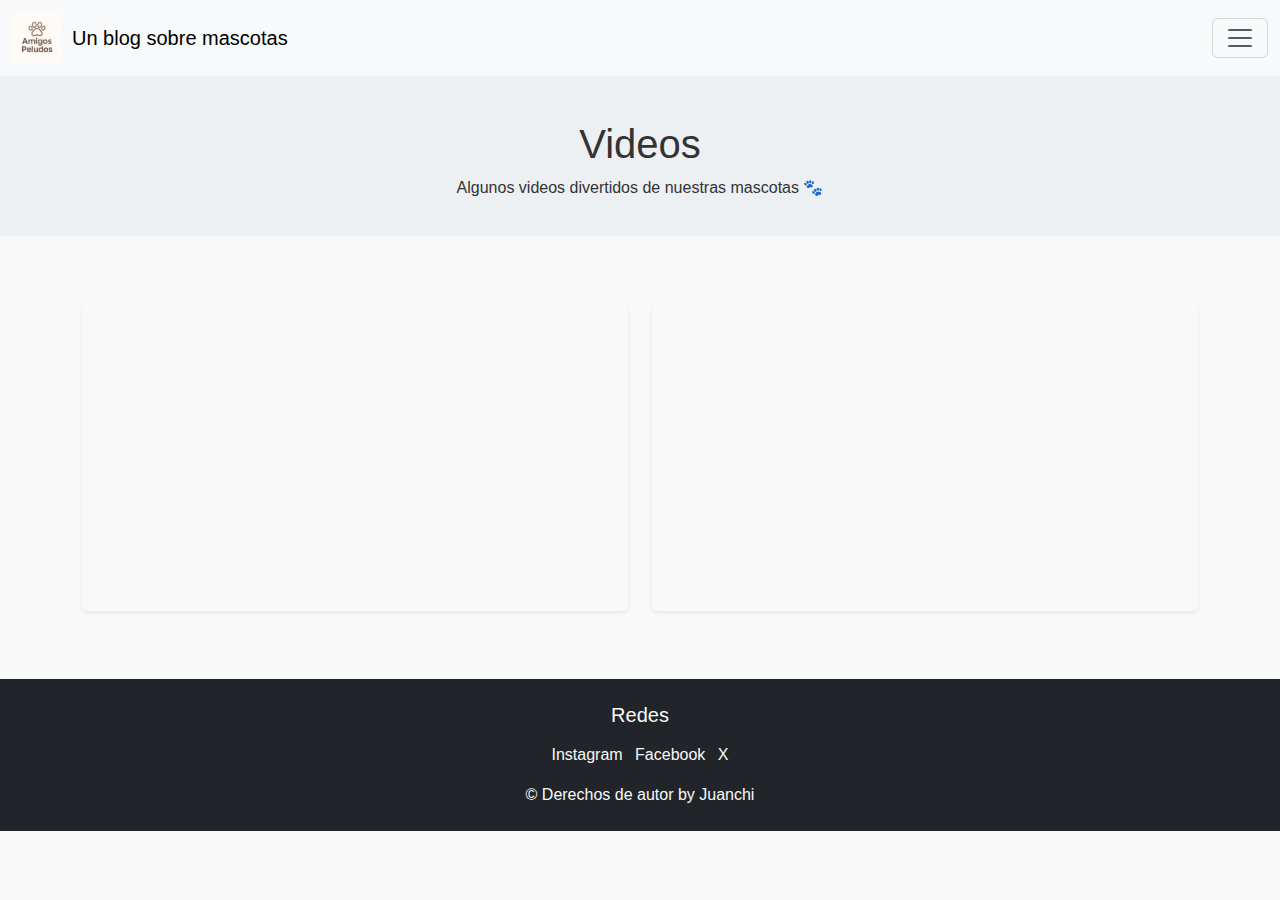
<file: pages/Videos.html>
<!DOCTYPE html>
<html lang="es-ar">

<head>
  <meta charset="UTF-8">
  <meta name="viewport" content="width=device-width, initial-scale=1.0">
  <title>Videos - Cursocoderhouse</title>
  <link href="https://cdn.jsdelivr.net/npm/bootstrap@5.3.3/dist/css/bootstrap.min.css" rel="stylesheet">
  <link rel="stylesheet" href="../styles/styles.css">
</head>

<body>
  <nav class="navbar bg-body-tertiary fixed-top">
    <div class="container-fluid">
      <a class="navbar-brand d-flex align-items-center" href="../index.html">
        <img src="../multimedia/logo.jpg" alt="logo del blog" style="width:50px; height:auto; margin-right:10px;">
        Un blog sobre mascotas
      </a>

      <button class="navbar-toggler" type="button" data-bs-toggle="offcanvas" data-bs-target="#offcanvasNavbar"
        aria-controls="offcanvasNavbar" aria-label="Toggle navigation">
        <span class="navbar-toggler-icon"></span>
      </button>

      <div class="offcanvas offcanvas-end" tabindex="-1" id="offcanvasNavbar" aria-labelledby="offcanvasNavbarLabel">
        <div class="offcanvas-header">
          <h5 class="offcanvas-title" id="offcanvasNavbarLabel">Menú</h5>
          <button type="button" class="btn-close" data-bs-dismiss="offcanvas" aria-label="Cerrar"></button>
        </div>

        <div class="offcanvas-body">
          <ul class="navbar-nav justify-content-end flex-grow-1 pe-3">
            <li class="nav-item"><a class="nav-link" href="../index.html">Inicio</a></li>
            <li class="nav-item"><a class="nav-link active" href="./videos.html">Vídeos</a></li>
            <li class="nav-item"><a class="nav-link" href="./galeria.html">Galería</a></li>
            <li class="nav-item"><a class="nav-link" href="./mascotas.html">Mascotas</a></li>
            <li class="nav-item"><a class="nav-link" href="./contacto.html">Contacto</a></li>
            <li class="nav-item"><a class="nav-link" href="./tienda.html">Tienda</a></li>
            <li class="nav-item"><a class="nav-link" href="./adopciones.html">Adopciones</a></li>
          </ul>
        </div>
      </div>
    </div>
  </nav>
  <header class="text-center mt-5 pt-5">
    <h1 class="mt-4">Videos</h1>
    <p>Algunos videos divertidos de nuestras mascotas 🐾</p>
  </header>
  <main class="container my-5">
    <div class="row g-4">
      <div class="col-12 col-md-6">
        <div class="ratio ratio-16x9 shadow-sm rounded">
          <iframe width="560" height="315" src="https://www.youtube.com/embed/TtNwufIL6ys?si=stF1bgFlJZvkLVAY"
            title="YouTube video player" frameborder="0"
            allow="accelerometer; autoplay; clipboard-write; encrypted-media; gyroscope; picture-in-picture; web-share"
            referrerpolicy="strict-origin-when-cross-origin" allowfullscreen></iframe>
        </div>
      </div>
      <div class="col-12 col-md-6">
        <div class="ratio ratio-16x9 shadow-sm rounded">
          <iframe src="https://www.youtube-nocookie.com/embed/4PWsUkcO1Ik" allowfullscreen></iframe>
        </div>
      </div>
    </div>
  </main>
  <footer class="text-center py-4 bg-dark text-light">
    <h2 class="h5 mb-3">Redes</h2>
    <ul class="list-inline mb-3">
      <li class="list-inline-item"><a href="https://www.instagram.com/" target="_blank" class="text-light">Instagram</a>
      </li>
      <li class="list-inline-item"><a href="https://www.facebook.com/" target="_blank" class="text-light">Facebook</a>
      </li>
      <li class="list-inline-item"><a href="https://www.x.com/" target="_blank" class="text-light">X</a></li>
    </ul>
    <p class="mb-0">© Derechos de autor by Juanchi</p>
  </footer>
  <script src="https://cdn.jsdelivr.net/npm/bootstrap@5.3.8/dist/js/bootstrap.bundle.min.js"
    integrity="sha384-FKyoEForCGlyvwx9Hj09JcYn3nv7wiPVlz7YYwJrWVcXK/BmnVDxM+D2scQbITxI"
    crossorigin="anonymous"></script>
</body>

</html>
</file>
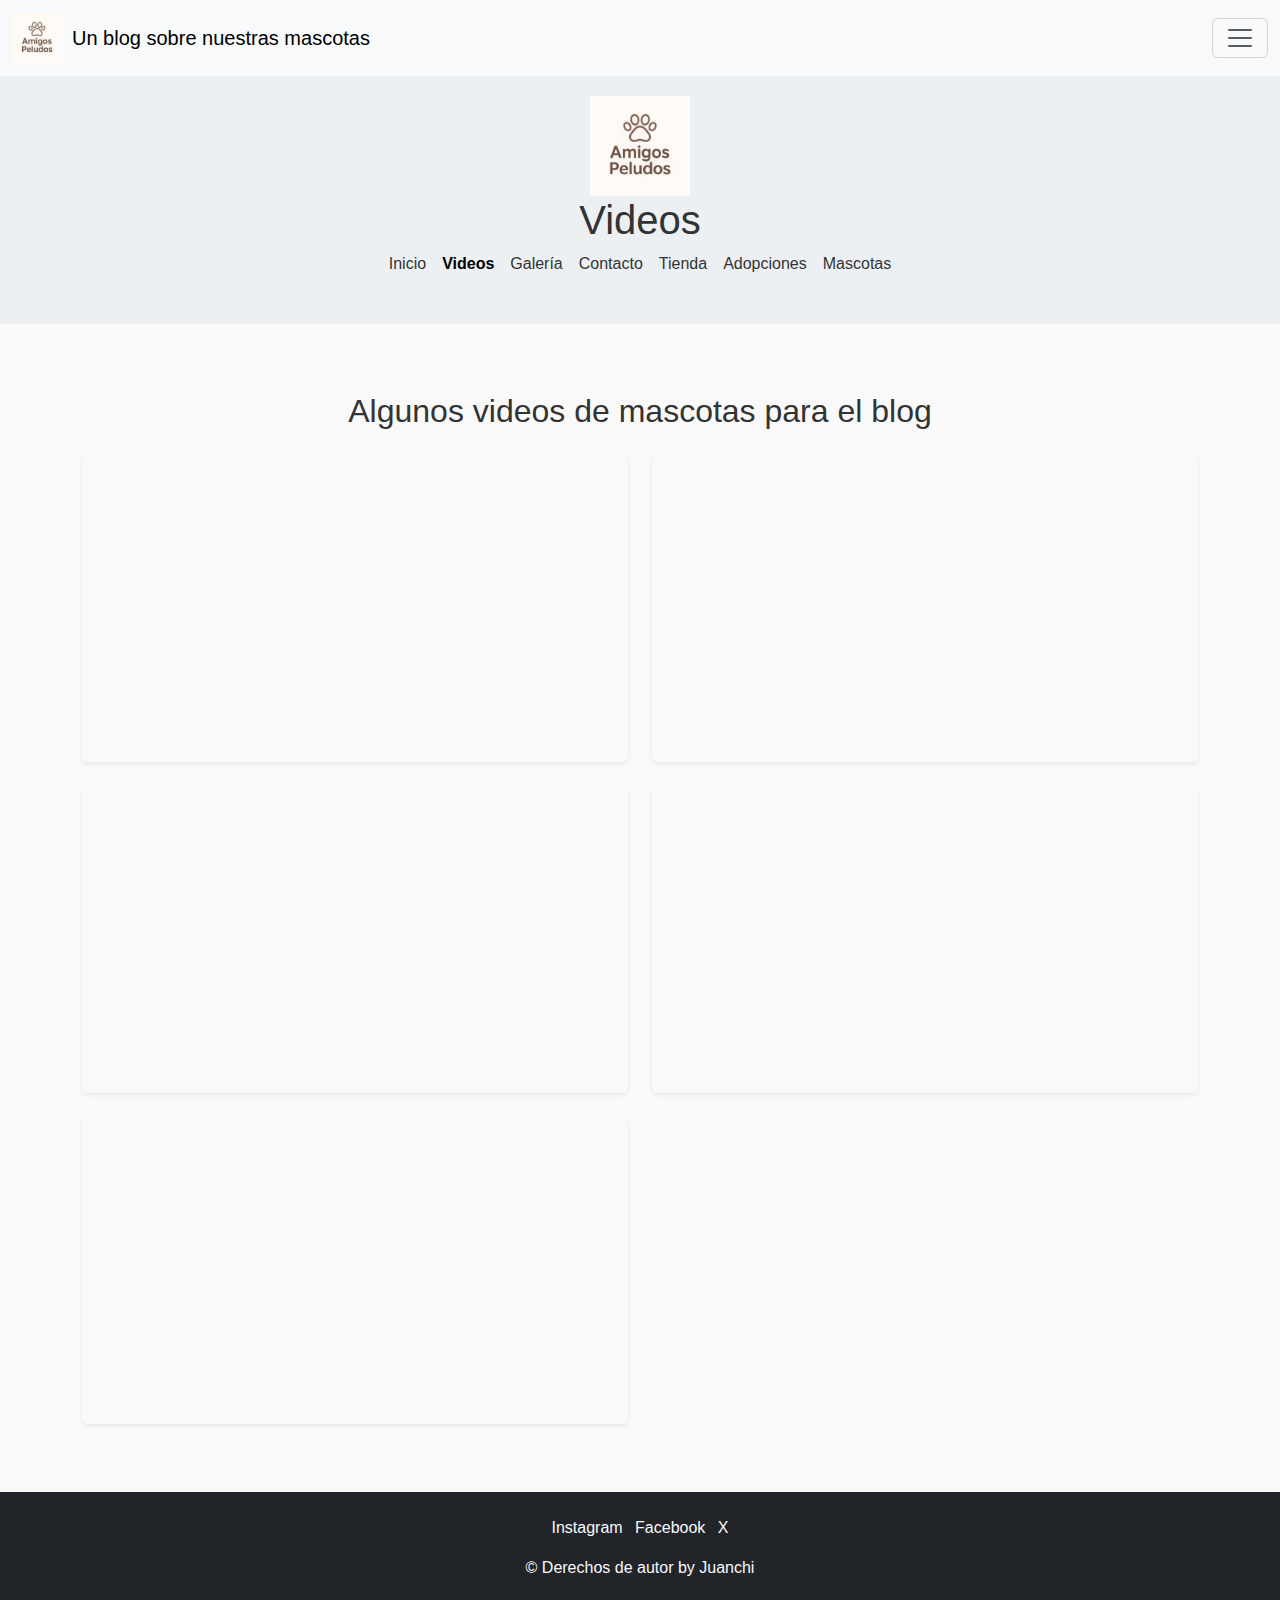
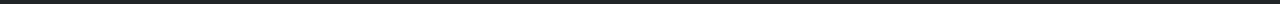
<file: pages/videos.html>
<!DOCTYPE html>
<html lang="es-ar">

<head>
  <meta charset="UTF-8">
  <meta name="viewport" content="width=device-width, initial-scale=1.0">
  <title>Videos - Cursocoderhouse</title>
  <link href="https://cdn.jsdelivr.net/npm/bootstrap@5.3.3/dist/css/bootstrap.min.css" rel="stylesheet">
  <link rel="stylesheet" href="../styles/styles.css">

  <!-- SEO -->
  <meta name="description"
    content="Blog de mascotas con historias, fotos y consejos para cuidar y disfrutar de tus amigos peludos.">
  <meta name="author" content="Juan Cruz Arbonies">
  <meta name="owner" content="Juanchi">

  <!-- Open Graph -->
  <meta property="og:title" content="Inicio - Cursocoderhouse">
  <meta property="og:description"
    content="Blog de mascotas con historias, fotos y consejos para cuidar y disfrutar de tus amigos peludos.">
  <meta property="og:image"
    content="https://raw.githubusercontent.com/juancruzarbonies/coderhouse-comision-85040/refs/heads/main/multimedia/logo.jpg">
  <meta property="og:url" content="https://juancruzarbonies.github.io/coderhouse-comision-85040/">
  <meta property="og:type" content="website">
  <meta property="og:site_name" content="Cursocoderhouse">
  <meta property="og:locale" content="es_AR">
</head>

<body>
  <nav class="navbar bg-body-tertiary fixed-top">
    <div class="container-fluid">
      <a class="navbar-brand d-flex align-items-center" href="../index.html">
        <img src="../multimedia/logo.jpg" alt="logo del blog de mascotas"
          style="width:50px; height:auto; margin-right:10px;">
        Un blog sobre nuestras mascotas
      </a>
      <button class="navbar-toggler" type="button" data-bs-toggle="offcanvas" data-bs-target="#offcanvasNavbar"
        aria-controls="offcanvasNavbar" aria-label="Toggle navigation">
        <span class="navbar-toggler-icon"></span>
      </button>
      <div class="offcanvas offcanvas-end" tabindex="-1" id="offcanvasNavbar" aria-labelledby="offcanvasNavbarLabel">
        <div class="offcanvas-header">
          <h5 class="offcanvas-title" id="offcanvasNavbarLabel">Menú</h5>
          <button type="button" class="btn-close" data-bs-dismiss="offcanvas" aria-label="Cerrar"></button>
        </div>
        <div class="offcanvas-body">
          <ul class="navbar-nav justify-content-end flex-grow-1 pe-3">
            <li class="nav-item"><a class="nav-link" href="../index.html">Inicio</a></li>
            <li class="nav-item"><a class="nav-link active" href="./videos.html">Vídeos</a></li>
            <li class="nav-item"><a class="nav-link" href="./galeria.html">Galería</a></li>
            <li class="nav-item"><a class="nav-link" href="./mascotas.html">Mascotas</a></li>
            <li class="nav-item"><a class="nav-link" href="./tienda.html">Tienda</a></li>
            <li class="nav-item"><a class="nav-link" href="./adopciones.html">Adopciones</a></li>
            <li class="nav-item"><a class="nav-link" href="./contacto.html">Contacto</a></li>
          </ul>
        </div>
      </div>
    </div>
  </nav>

  <header class="text-center py-5 mt-5">
    <a href="../index.html">
      <img src="../multimedia/logo.jpg" alt="logo del blog de mascotas" style="width:100px; height:auto;">
    </a>
    <h1>Videos</h1>
    <nav>
      <ul class="d-flex justify-content-center flex-wrap list-unstyled gap-3 mt-2">
        <li class="nav-item"><a class="nav-link" href="../index.html">Inicio</a></li>
        <li class="nav-item"><a class="nav-link active" href="./videos.html">Videos</a></li>
        <li class="nav-item"><a class="nav-link" href="./galeria.html">Galería</a></li>
        <li class="nav-item"><a class="nav-link" href="./contacto.html">Contacto</a></li>
        <li class="nav-item"><a class="nav-link" href="./tienda.html">Tienda</a></li>
        <li class="nav-item"><a class="nav-link" href="./adopciones.html">Adopciones</a></li>
        <li class="nav-item"><a class="nav-link" href="./mascotas.html">Mascotas</a></li>
      </ul>
    </nav>
  </header>

  <main class="container my-5 videos-page">
    <h2 class="text-center mb-4">Algunos videos de mascotas para el blog</h2>
    <div class="row g-4">

      <div class="col-12 col-md-6">
        <div class="ratio ratio-16x9 shadow-sm rounded video-card">
          <iframe src="https://www.youtube.com/embed/7DQ-3R9i7lE" title="video 1" frameborder="0"
            allow="accelerometer; autoplay; clipboard-write; encrypted-media; gyroscope; picture-in-picture; web-share"
            allowfullscreen></iframe>
        </div>
      </div>

      <div class="col-12 col-md-6">
        <div class="ratio ratio-16x9 shadow-sm rounded video-card">
          <iframe src="https://www.youtube-nocookie.com/embed/4PWsUkcO1Ik" title="video 2" frameborder="0"
            allowfullscreen></iframe>
        </div>
      </div>

      <div class="col-12 col-md-6">
        <div class="ratio ratio-16x9 shadow-sm rounded video-card">
          <iframe src="https://www.youtube.com/embed/A3jWYpp8b9c" title="video 3" frameborder="0"
            allow="accelerometer; autoplay; clipboard-write; encrypted-media; gyroscope; picture-in-picture; web-share"
            allowfullscreen></iframe>
        </div>
      </div>

      <div class="col-12 col-md-6">
        <div class="ratio ratio-16x9 shadow-sm rounded video-card">
          <iframe src="https://www.youtube.com/embed/Fof3kSHIcuc" title="video 4" frameborder="0"
            allow="accelerometer; autoplay; clipboard-write; encrypted-media; gyroscope; picture-in-picture; web-share"
            allowfullscreen></iframe>
        </div>
      </div>

      <div class="col-12 col-md-6">
        <div class="ratio ratio-16x9 shadow-sm rounded video-card">
          <iframe src="https://www.youtube.com/embed/g8fbiFbT0X8" title="video 5" frameborder="0"
            allow="accelerometer; autoplay; clipboard-write; encrypted-media; gyroscope; picture-in-picture; web-share"
            allowfullscreen></iframe>
        </div>
      </div>

    </div>
  </main>

  <footer class="text-center py-4 bg-dark text-light">
    <ul class="list-inline mb-3">
      <li class="list-inline-item"><a href="https://www.instagram.com/" target="_blank" class="text-light">Instagram</a>
      </li>
      <li class="list-inline-item"><a href="https://www.facebook.com/" target="_blank" class="text-light">Facebook</a>
      </li>
      <li class="list-inline-item"><a href="https://www.x.com/" target="_blank" class="text-light">X</a></li>
    </ul>
    <p class="mb-0">© Derechos de autor by Juanchi</p>
  </footer>

  <script src="https://cdn.jsdelivr.net/npm/bootstrap@5.3.8/dist/js/bootstrap.bundle.min.js"></script>

</body>

</html>
</file>
<file: styles/styles.css>
/*reset de estilos básicos*/
*,
*::before,
*::after {
  box-sizing: border-box;
}

/* Estilo general */
body {
  font-family: Arial, sans-serif;
  margin: 0;
  padding: 0;
  background-color: #f9f9f9;
  /* Fondo */
  color: #333;
}

/*Header*/
header {
  background-color: #ecf0f3;
  padding: 20px;
  text-align: center;
}

header img {
  width: 100px;
  max-width: 100%;
  height: auto;
  display: block;
  margin: 0 auto;
}

nav ul {
  list-style: none;
  padding: 0;
  display: flex;
  justify-content: center;
  flex-wrap: wrap;
  gap: 15px;
  margin: 10px 0 0 0;
}

nav ul li a {
  text-decoration: none;
  color: #333;
  font-weight: bold;
}

nav ul li a.active {
  color: #000;
  font-weight: bolder;
}

/* Main y grids */
main {
  padding: 20px;
  text-align: center;
}

/* Cards y secciones */
.card {
  border-radius: 10px;
}

.card img {
  border-radius: 10px;
}

/* Formularios */
form {
  display: flex;
  flex-direction: column;
  gap: 10px;
}

/* Footer */
footer {
  background-color: #343a40;
  color: #f8f9fa;
  text-align: center;
  padding: 20px;
}

footer a {
  color: #f8f9fa;
  text-decoration: none;
}

footer a:hover {
  text-decoration: underline;
}
</file>
